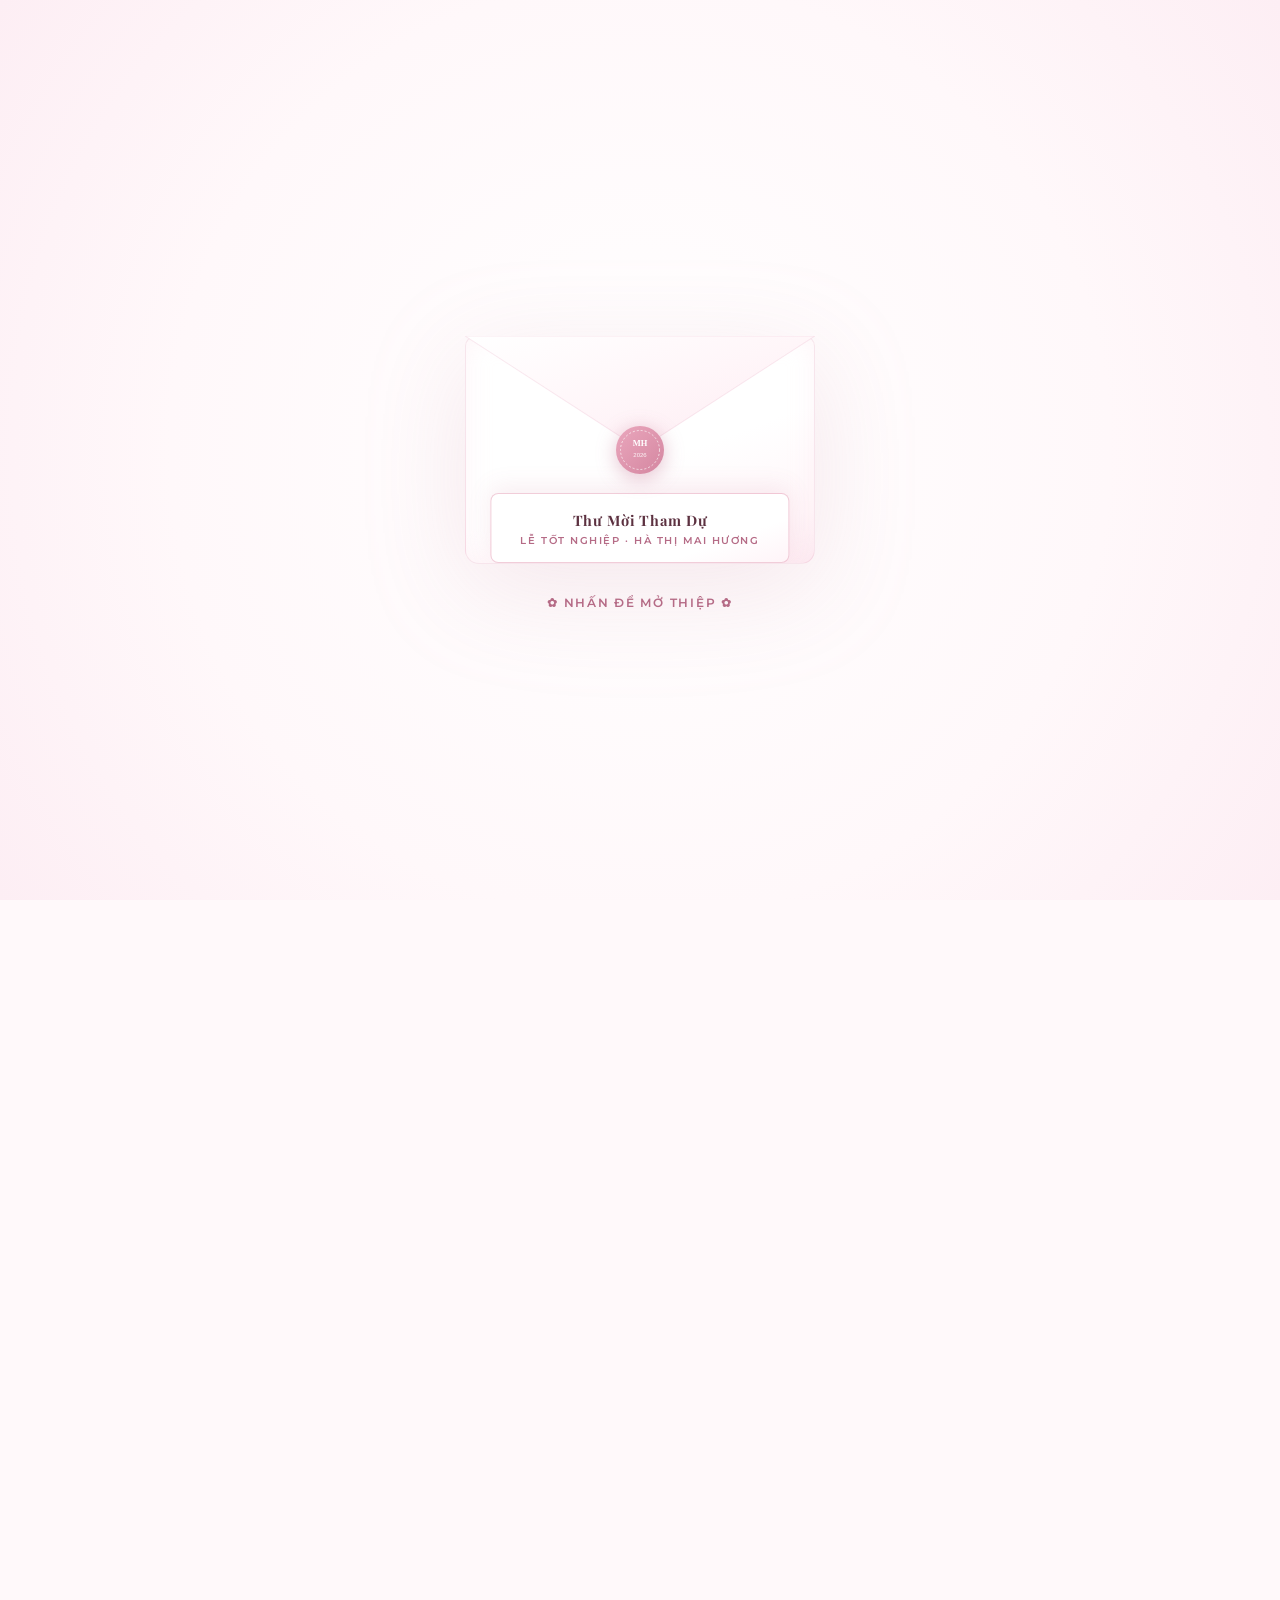
<file: index.html>
<!DOCTYPE html>
<html lang="vi">

<head>
  <meta charset="UTF-8">
  <meta name="viewport" content="width=device-width, initial-scale=1.0">
  <title>Thư Mời Tham Dự Lễ Tốt Nghiệp – Hà Thị Mai Hương</title>

  <!-- Google Fonts -->
  <link
    href="https://fonts.googleapis.com/css2?family=Playfair+Display:ital,wght@0,400;0,600;0,700;1,400;1,600&family=Cormorant+Garamond:ital,wght@0,500;0,600;0,700;1,500;1,600&family=Montserrat:wght@300;400;500;600;700&display=swap"
    rel="stylesheet">

  <meta http-equiv="Cache-Control" content="no-cache, no-store, must-revalidate">
  <meta http-equiv="Pragma" content="no-cache">
  <meta http-equiv="Expires" content="0">

  <!-- Stylesheet -->
  <link rel="stylesheet" href="style.css?v=9">
</head>

<body>

  <!-- ══════════════════════════════════════
     ENVELOPE INTRO OVERLAY
══════════════════════════════════════ -->
  <div id="envelope-overlay">

    <!-- Falling petals (injected by JS) -->
    <div id="petals-container"></div>

    <div style="text-align:center; position:relative;">
      <div class="env-wrap" id="envWrap" onclick="openEnvelope()">

        <!-- Envelope body -->
        <div class="env-body">
          <div class="env-lines">
            <div class="env-line"></div>
            <div class="env-line"></div>
            <div class="env-line"></div>
          </div>

          <!-- Letter peeking out -->
          <div class="env-letter">
            <div class="env-letter-title">Thư Mời Tham Dự</div>
            <div class="env-letter-sub">Lễ Tốt Nghiệp · Hà Thị Mai Hương</div>
          </div>
        </div>

        <!-- Flap -->
        <div class="env-flap">
          <svg viewBox="0 0 340 110" xmlns="http://www.w3.org/2000/svg" style="display:block;">
            <polygon points="0,0 340,0 170,110" fill="url(#flapGrad)" stroke="rgba(225,160,185,0.22)"
              stroke-width="1" />
            <defs>
              <linearGradient id="flapGrad" x1="0%" y1="0%" x2="100%" y2="100%">
                <stop offset="0%" stop-color="#FFFFFF" />
                <stop offset="50%" stop-color="#FFF6F9" />
                <stop offset="100%" stop-color="#FDEBF2" />
              </linearGradient>
            </defs>
          </svg>
        </div>

        <!-- Wax seal -->
        <svg class="env-seal" viewBox="0 0 52 52" xmlns="http://www.w3.org/2000/svg">
          <defs>
            <linearGradient id="sealGrad" x1="0%" y1="0%" x2="100%" y2="100%">
              <stop offset="0%" stop-color="#EAA7BD" />
              <stop offset="100%" stop-color="#D486A0" />
            </linearGradient>
          </defs>
          <circle cx="26" cy="26" r="24" fill="url(#sealGrad)" />
          <circle cx="26" cy="26" r="19.5" fill="none" stroke="rgba(255,255,255,0.65)" stroke-width="1"
            stroke-dasharray="2,2" />
          <text x="26" y="22" text-anchor="middle" fill="white" font-size="8.5" font-family="serif"
            font-weight="700">MH</text>
          <text x="26" y="33" text-anchor="middle" fill="rgba(255,255,255,0.92)" font-size="6"
            font-family="sans-serif">2026</text>
        </svg>

        <div class="env-hint">✿ Nhấn để mở thiệp ✿</div>
      </div>
    </div>
  </div><!-- /#envelope-overlay -->


  <!-- ══════════════════════════════════════
     BACKGROUND DECORATIONS
══════════════════════════════════════ -->
  <div class="bg-layer"></div>
  <div class="bg-ornament"></div>
  <div id="particles"></div><!-- JS injects floating dots here -->


  <!-- ══════════════════════════════════════
     MAIN PAGE  (hidden until envelope opens)
══════════════════════════════════════ -->
  <div class="page" id="mainPage" style="opacity:0; transition:opacity 0.8s ease;">

    <!-- ── HEADER ── -->
    <div class="header-banner reveal">
      <div class="header-floral-bg"></div>
      <div class="logo-wrap">
        <img src="pictures/logo.png" alt="Logo Trường Đại học Y - Dược, Đại học Thái Nguyên">
      </div>
      <div class="header-text">
        <div class="university-name">Trường Đại học Y - Dược, Đại học Thái Nguyên</div>
        <div class="invitation-label">Thư Mời Tham Dự<br><span>Lễ Tốt Nghiệp Năm 2026</span></div>
      </div>
    </div>

    <!-- Shimmer divider -->
    <div class="divider-shimmer"></div>

    <!-- ── MAIN CARD ── -->
    <div class="main-card">

      <!-- HERO: photo + text -->
      <div class="hero">

        <!-- Photo column -->
        <div class="photo-col reveal">
          <div class="photo-outer">
            <div class="photo-frame-border"></div>
            <div class="photo-corner photo-corner-tl">✿</div>
            <div class="photo-corner photo-corner-br">✿</div>
            <div class="photo-frame">
              <img src="pictures/Dai dien.jpg" alt="Hà Thị Mai Hương" class="avatar-img">
            </div>
          </div>
          <div class="photo-badge">✿ Cử Nhân Điều Dưỡng · 2026 ✿</div>
        </div>

        <!-- Text column -->
        <div class="text-col reveal">

          <!-- Slogan -->
          <div class="slogan-block">
            <div class="slogan-label">✿ Thanh Xuân Rực Rỡ ✿</div>
            <div class="slogan-text">
              "Khép lại những năm tháng giảng đường đầy ắp kỷ niệm,<br>
              khoác lên mình tấm áo cử nhân cùng trái tim yêu thương —<br>
              khởi đầu hành trình mới dịu dàng và rạng rỡ."
            </div>
          </div>

          <!-- Name & details -->
          <div class="greeting-intro">✿ Trân trọng kính mời Mọi người đến dự Lễ Tốt nghiệp của:</div>
          <div class="honoree-name">
            Hà Thị Mai Hương
            <em>Cử nhân Điều dưỡng</em>
          </div>

          <div class="detail-pill-group">
            <div class="detail-line">
              <span class="detail-dot">❀</span>
              <strong>Trường:</strong> Trường Đại học Y - Dược, Đại học Thái Nguyên
            </div>
            <div class="detail-line">
              <span class="detail-dot">❀</span>
              <strong>Ngành học:</strong> Cử nhân Điều dưỡng
            </div>
          </div>

          <!-- Invitation text -->
          <div class="invite-text">
            Sự hiện diện và những lời chúc phúc của Quý vị, gia đình cùng bạn bè thân thương là niềm vinh hạnh và món
            quà ý nghĩa nhất dành cho <strong>Mai Hương</strong> trong ngày lễ trọng đại này.<br>
            <span class="invite-sign">Rất hân hạnh được đón tiếp! 🌸</span>
          </div>

        </div>
      </div><!-- /.hero -->

      <!-- ── COUNTDOWN STRIP ── -->
      <div class="countdown-wrap reveal">
        <div class="countdown-label">✿ Đếm ngược đến giờ nhận bằng tốt nghiệp (9h00 · 28/11/2026) ✿</div>
        <div class="countdown-grid" id="countdownGrid">
          <div class="cd-item">
            <span class="cd-num" id="cdDays">00</span>
            <span class="cd-unit">Ngày</span>
          </div>
          <div class="cd-sep">:</div>
          <div class="cd-item">
            <span class="cd-num" id="cdHours">00</span>
            <span class="cd-unit">Giờ</span>
          </div>
          <div class="cd-sep">:</div>
          <div class="cd-item">
            <span class="cd-num" id="cdMins">00</span>
            <span class="cd-unit">Phút</span>
          </div>
          <div class="cd-sep">:</div>
          <div class="cd-item">
            <span class="cd-num" id="cdSecs">00</span>
            <span class="cd-unit">Giây</span>
          </div>
        </div>
      </div>

      <!-- ── INFO BOXES ── -->
      <div class="info-grid reveal">

        <div class="info-box">
          <div class="info-icon">
            <svg viewBox="0 0 24 24">
              <circle cx="12" cy="12" r="9" />
              <polyline points="12 7 12 12 15 15" />
            </svg>
          </div>
          <div>
            <div class="info-label">Thời gian nhận tốt nghiệp</div>
            <div class="info-value">
              9h00 – 11h30<br>
              <span class="info-sub">Sáng Thứ Bảy · Ngày 28/11/2026</span>
            </div>
            <a href="https://calendar.google.com/calendar/render?action=TEMPLATE&text=L%E1%BB%85+T%E1%BB%91t+Nghi%E1%BB%87p+-+H%C3%A0+Th%E1%BB%8B+Mai+H%C6%B0%C6%A1ng&dates=20261128T020000Z/20261128T043000Z&details=Tr%C3%A2n+tr%E1%BB%8Dng+k%C3%ADnh+m%E1%BB%9Di+Qu%C3%BD+v%E1%BB%8B+%C4%91%E1%BA%BFn+d%E1%BB%B1+L%E1%BB%85+T%E1%BB%91t+nghi%E1%BB%87p+C%E1%BB%AD+nh%C3%A2n+%C4%90i%E1%BB%81u+d%C6%B0%E1%BB%A1ng+c%E1%BB%A7a+H%C3%A0+Th%E1%BB%8B+Mai+H%C6%B0%C6%A1ng+%289h00+-+11h30%29.&location=Nh%C3%A0+h%C3%A1t+Ca%2C+M%C3%BAa%2C+Nh%E1%BA%A1c+Qu%E1%BB%91c+gia+Vi%E1%BB%87t+Nam+%28Trung+t%C3%A2m+Ngh%E1%BB%87+thu%E1%BA%ADt+Vi%E1%BB%87t+B%E1%BA%AFc%29+-+S%E1%BB%91+118+%C4%90%C6%B0%E1%BB%9Dng+Ho%C3%A0ng+V%C4%83n+Th%E1%BB%A5%2C+P.+Phan+%C4%90%C3%ACnh+Ph%C3%B9ng%2C+Th%C3%A1i+Nguy%C3%AAn"
              target="_blank" rel="noopener noreferrer" class="calendar-btn">
              + Thêm vào lịch Google
            </a>
          </div>
        </div>

        <a href="https://www.google.com/maps/place/Trung+t%C3%A2m+Ngh%E1%BB%87+thu%E1%BA%ADt+Vi%E1%BB%87t+B%E1%BA%AFc/@21.5914607,105.8290994,701m/data=!3m2!1e3!4b1!4m6!3m5!1s0x3135271e39aec063:0x9cef621b5b7bca66!8m2!3d21.5914607!4d105.8316743!16s%2Fg%2F1hc329y4b?entry=ttu&g_ep=EgoyMDI2MTExMC4wIKXMDSoASAFQAw%3D%3D"
          target="_blank" rel="noopener noreferrer" class="info-box map-card-link">
          <div class="info-icon">
            <svg viewBox="0 0 24 24">
              <path d="M12 2C8.13 2 5 5.13 5 9c0 5.25 7 13 7 13s7-7.75 7-13c0-3.87-3.13-7-7-7z" />
              <circle cx="12" cy="9" r="2.5" />
            </svg>
          </div>
          <div>
            <div class="info-label">Địa điểm tổ chức</div>
            <div class="info-value">
              Nhà hát Ca, Múa, Nhạc Quốc gia Việt Nam<br>
              <span class="info-sub">
                (Trung tâm Nghệ thuật Việt Bắc)<br>
                Số 118, Đường Hoàng Văn Thụ, P. Phan Đình Phùng, Thái Nguyên
              </span>
              <span class="map-hint">
                📍 Xem chỉ đường trên Google Maps ↗
              </span>
            </div>
          </div>
        </a>

        <div class="info-box">
          <div class="info-icon">
            <svg viewBox="0 0 24 24">
              <path
                d="M20.38 3.46L16 2a8.5 8.5 0 0 1-8 0L3.62 3.46a2 2 0 0 0-1.34 2.23l.58 3.47a1 1 0 0 0 .99.84H6v10c0 1.1.9 2 2 2h8a2 2 0 0 0 2-2V10h2.15a1 1 0 0 0 .99-.84l.58-3.47a2 2 0 0 0-1.34-2.23z" />
            </svg>
          </div>
          <div>
            <div class="info-label">Trang phục (Dress Code)</div>
            <div class="info-value">
              Trang phục lịch sự, thanh lịch<br>
              <span class="info-sub">
                Khuyến khích tone màu: <strong style="color:var(--rose-deep);">Trắng · Hồng nhạt · Kem</strong>
              </span>
              <div class="dress-swatches">
                <span class="swatch" style="background:#FFFFFF;" title="Trắng"></span>
                <span class="swatch" style="background:#F8C8D8;" title="Hồng phấn"></span>
                <span class="swatch" style="background:#FDF3EB;" title="Kem / Beige"></span>
              </div>
            </div>
          </div>
        </div>

        <div class="info-box">
          <div class="info-icon">
            <svg viewBox="0 0 24 24">
              <path
                d="M22 16.92v3a2 2 0 0 1-2.18 2 19.79 19.79 0 0 1-8.63-3.07 19.5 19.5 0 0 1-6-6 19.79 19.79 0 0 1-3.07-8.67A2 2 0 0 1 4.11 2h3a2 2 0 0 1 2 1.72 12.84 12.84 0 0 0 .7 2.81 2 2 0 0 1-.45 2.11L8.09 9.91a16 16 0 0 0 6 6l1.27-1.27a2 2 0 0 1 2.11-.45 12.84 12.84 0 0 0 2.81.7A2 2 0 0 1 22 16.92z" />
            </svg>
          </div>
          <div>
            <div class="info-label">Liên hệ đón tiếp</div>
            <div class="info-value">
              Hà Thị Mai Hương<br>
              <span class="info-sub">Tân Cử nhân Điều dưỡng · TUMP</span>
              <a href="tel:0355359570" class="map-hint" style="text-decoration:none;">
                📞 Liên hệ trực tiếp: 0355 359 570 ↗
              </a>
            </div>
          </div>
        </div>

      </div><!-- /.info-grid -->

      <!-- ── MAP ── -->
      <div class="map-section reveal">
        <div class="section-heading">✿ Bản đồ chỉ đường</div>
        <div class="map-container">
          <iframe
            src="https://www.google.com/maps/embed?pb=!1m18!1m12!1m3!1d1855.17!2d105.8290994!3d21.5914607!2m3!1f0!2f0!3f0!3m2!1i1024!2i768!4f13.1!3m3!1m2!1s0x3135271e39aec063%3A0x9cef621b5b7bca66!2zVHJ1bmcgdMOibSBOZ2jhu4cgdGh14bqtdCBWaeG7h3QgQuG6r2M!5e0!3m2!1svi!2s!4v1731680000000!5m2!1svi!2s"
            loading="lazy" referrerpolicy="no-referrer-when-downgrade"
            title="Bản đồ Trung tâm Nghệ thuật Việt Bắc - Nhà hát Ca, Múa, Nhạc Quốc gia Việt Nam">
          </iframe>
          <a href="https://www.google.com/maps/place/Trung+t%C3%A2m+Ngh%E1%BB%87+thu%E1%BA%ADt+Vi%E1%BB%87t+B%E1%BA%AFc/@21.5914607,105.8290994,701m/data=!3m2!1e3!4b1!4m6!3m5!1s0x3135271e39aec063:0x9cef621b5b7bca66!8m2!3d21.5914607!4d105.8316743!16s%2Fg%2F1hc329y4b?entry=ttu&g_ep=EgoyMDI2MTExMC4wIKXMDSoASAFQAw%3D%3D"
            target="_blank" rel="noopener noreferrer" class="map-overlay-label">
            <strong>📍 Trung tâm Nghệ thuật Việt Bắc</strong>
            Số 118 Hoàng Văn Thụ, P. Phan Đình Phùng, Thái Nguyên ↗
          </a>
        </div>
      </div><!-- /.map-section -->

      <!-- ── HONOUR NOTE ── -->
      <div class="honour-note reveal">
        <p>
          <strong>Mai Hương</strong> cùng gia đình <span class="honour-accent">rất hân hạnh được đón tiếp</span> Quý
          vị<br>
          và xin gửi tới Quý vị lời chúc
          <span class="honour-accent">sức khoẻ, hạnh phúc &amp; bình an</span>.<br>
          Sự hiện diện của Quý vị sẽ làm cho ngày vui thêm phần trọn vẹn và đáng nhớ! 🌸
        </p>
      </div>

      <!-- ── WISH FORM ── -->
      <div class="wish-section reveal">
        <div class="section-heading">✿ Gửi lời chúc mừng &amp; Xác nhận tham dự</div>
        <div class="wish-form-wrap">

          <p class="wish-intro">
            Hãy để lại những lời chúc yêu thương nhất dành cho tân Cử nhân Điều dưỡng<br>
            <strong style="font-style:normal;color:var(--rose-deep);">Mai Hương</strong>
            nhân ngày tốt nghiệp trọng đại này nhé 🌸🎓
          </p>

          <!-- Form fields -->
          <div id="wishFormInner">
            <div class="wish-fields">
              <div class="field-wrap">
                <label for="wishName">Họ và tên của bạn</label>
                <input type="text" id="wishName" placeholder="Nguyễn Thu Trang…" autocomplete="off">
              </div>
              <div class="field-wrap">
                <label for="wishRelation">Mối quan hệ</label>
                <input type="text" id="wishRelation" placeholder="Gia đình, Bạn thân, Đồng nghiệp…" autocomplete="off">
              </div>
              <div class="field-wrap field-full">
                <label>Xác nhận tham dự (9h00 – 11h30, 28/11/2026)</label>
                <div class="rsvp-options">
                  <label class="rsvp-radio">
                    <input type="radio" name="rsvp" value="Có" checked>
                    <span>🌸 Chắc chắn tham dự</span>
                  </label>
                  <label class="rsvp-radio">
                    <input type="radio" name="rsvp" value="Sẽ cố gắng">
                    <span>✨ Sẽ cố gắng sắp xếp</span>
                  </label>
                  <label class="rsvp-radio">
                    <input type="radio" name="rsvp" value="Không">
                    <span>💌 Gửi lời chúc từ xa</span>
                  </label>
                </div>
              </div>
              <div class="field-wrap field-full">
                <label for="wishMsg">Lời chúc gửi tới Mai Hương</label>
                <textarea id="wishMsg" rows="4"
                  placeholder="Chúc mừng Mai Hương đã tốt nghiệp Cử nhân Điều dưỡng! Chúc cô gái luôn xinh đẹp, rạng rỡ và…"></textarea>
              </div>
            </div>
            <button class="wish-submit" onclick="submitWish()">✿ Gửi lời chúc yêu thương ✿</button>
          </div>

          <!-- Success message (shown after submit) -->
          <div class="wish-success" id="wishSuccess">
            <div class="success-icon">🌸</div>
            <p>Xin trân trọng cảm ơn lời chúc của Quý vị!
              <small>Lời chúc đã được gửi tới Mai Hương thành công.</small>
            </p>
          </div>

        </div>
      </div><!-- /.wish-section -->

    </div><!-- /.main-card -->

    <!-- ── FOOTER ── -->
    <div class="footer-strip reveal">
      <div class="left">© 2026 · Lễ Tốt Nghiệp Hà Thị Mai Hương</div>
      <div class="center">
        <div class="dot"></div>
        <div class="dot"></div>
        <div class="dot"></div>
      </div>
      <div class="right">Cử Nhân Điều Dưỡng · ĐH Y - Dược Thái Nguyên</div>
    </div>

  </div><!-- /#mainPage -->


  <!-- ── THANK YOU POPUP MODAL ── -->
  <div id="thankYouModal" class="ty-modal-overlay" onclick="closeThankYouModal(event)">
    <div class="ty-modal-card">
      <div class="ty-confetti-area" id="tyConfetti"></div>
      <div class="ty-icon">🌸</div>
      <h2 class="ty-title">Cảm ơn tình cảm của bạn!</h2>
      <p class="ty-sub">Lời chúc tốt đẹp của Quý vị đã được ghi nhận.<br>
        <strong>Hà Thị Mai Hương</strong> cùng gia đình xin trân trọng cảm ơn và hẹn gặp Quý vị vào <strong>9h00 –
          11h30
          ngày 28/11/2026</strong>! 💖
      </p>
      <button class="ty-close-btn" onclick="closeThankYouModal()">✿ Đóng ✿</button>
    </div>
  </div>

  <!-- JavaScript (loaded last so DOM is ready) -->
  <script src="main.js?v=10"></script>

</body>

</html>
</file>
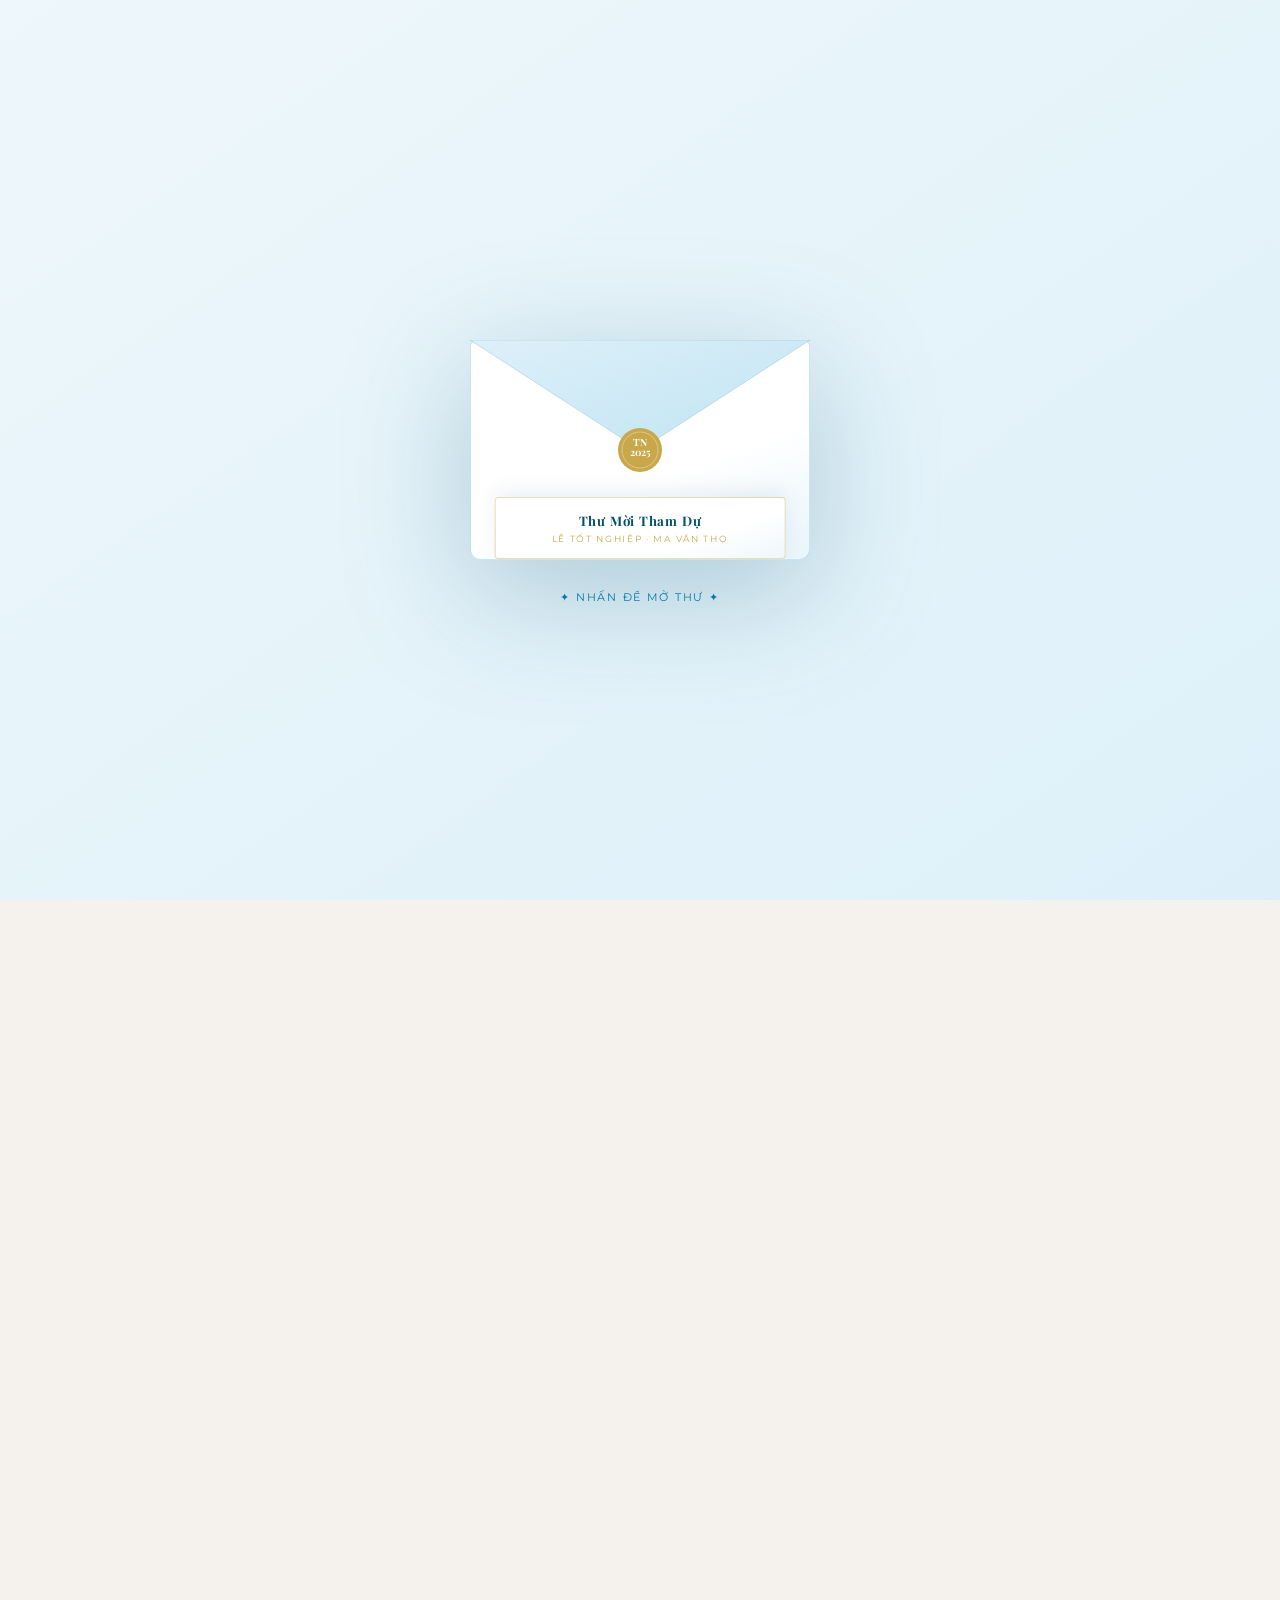
<file: src/index.html>
<!DOCTYPE html>
<html lang="vi">

<head>
  <meta charset="UTF-8">
  <meta name="viewport" content="width=device-width, initial-scale=1.0">
  <title>Thư Mời Tham Dự Lễ Tốt Nghiệp – Ma Văn Thọ</title>

  <!-- Google Fonts -->
  <link
    href="https://fonts.googleapis.com/css2?family=Playfair+Display:ital,wght@0,400;0,600;0,700;1,400;1,600&family=Montserrat:wght@300;400;500;600;700&display=swap"
    rel="stylesheet">

  <!-- Stylesheet -->
  <link rel="stylesheet" href="style.css">
</head>

<body>

  <!-- ══════════════════════════════════════
     ENVELOPE INTRO OVERLAY
══════════════════════════════════════ -->
  <div id="envelope-overlay">

    <!-- Falling petals (injected by JS) -->
    <div id="petals-container"></div>

    <div style="text-align:center; position:relative;">
      <div class="env-wrap" id="envWrap" onclick="openEnvelope()">

        <!-- Envelope body -->
        <div class="env-body">
          <div class="env-lines">
            <div class="env-line"></div>
            <div class="env-line"></div>
            <div class="env-line"></div>
          </div>

          <!-- Letter peeking out -->
          <div class="env-letter">
            <div class="env-letter-title">Thư Mời Tham Dự</div>
            <div class="env-letter-sub">Lễ Tốt Nghiệp · Ma Văn Thọ</div>
          </div>
        </div>

        <!-- Flap -->
        <div class="env-flap">
          <svg viewBox="0 0 340 110" xmlns="http://www.w3.org/2000/svg" style="display:block;">
            <polygon points="0,0 340,0 170,110" fill="url(#flapGrad)" stroke="rgba(0,123,168,0.18)" stroke-width="1" />
            <defs>
              <linearGradient id="flapGrad" x1="0%" y1="0%" x2="100%" y2="100%">
                <stop offset="0%" stop-color="#ddf0f9" />
                <stop offset="100%" stop-color="#c0e4f2" />
              </linearGradient>
            </defs>
          </svg>
        </div>

        <!-- Wax seal -->
        <svg class="env-seal" viewBox="0 0 48 48" xmlns="http://www.w3.org/2000/svg">
          <circle cx="24" cy="24" r="22" fill="#C9A84C" />
          <circle cx="24" cy="24" r="18" fill="none" stroke="rgba(255,255,255,0.35)" stroke-width="1" />
          <text x="24" y="20" text-anchor="middle" fill="white" font-size="7" font-family="serif"
            font-weight="700">TN</text>
          <text x="24" y="30" text-anchor="middle" fill="rgba(255,255,255,0.8)" font-size="5.5"
            font-family="sans-serif">2025</text>
        </svg>

        <div class="env-hint">✦ Nhấn để mở thư ✦</div>
      </div>
    </div>
  </div><!-- /#envelope-overlay -->


  <!-- ══════════════════════════════════════
     BACKGROUND DECORATIONS
══════════════════════════════════════ -->
  <div class="bg-layer"></div>
  <div class="bg-ornament"></div>
  <div id="particles"></div><!-- JS injects floating dots here -->


  <!-- ══════════════════════════════════════
     MAIN PAGE  (hidden until envelope opens)
══════════════════════════════════════ -->
  <div class="page" id="mainPage" style="opacity:0; transition:opacity 0.8s ease;">

    <!-- ── HEADER ── -->
    <div class="header-banner reveal">
      <div class="logo-wrap">
        <img src="../pictures/logo.png" alt="Logo HUNRE" style="width:100%;height:100%;object-fit:cover;">
      </div>
      <div class="header-text">
        <div class="university-name">Đại học Tài nguyên và Môi trường Hà Nội</div>
        <div class="invitation-label">Thư Mời Tham Dự<br><span>Lễ Tốt Nghiệp</span></div>
      </div>
    </div>

    <!-- Shimmer divider -->
    <div class="divider-shimmer"></div>

    <!-- ── MAIN CARD ── -->
    <div class="main-card">

      <!-- HERO: photo + text -->
      <div class="hero">

        <!-- Photo column -->
        <div class="photo-col reveal">
          <div style="position:relative;">
            <div class="photo-frame-border"></div>
            <div class="photo-frame">
              <img src="../pictures/Dai dien.jpg" alt="Ma Văn Thọ" style="width:100%;height:100%;object-fit:cover;">
            </div>
          </div>
          <div class="photo-badge">Khóa DH12 · 2025</div>
        </div>

        <!-- Text column -->
        <div class="text-col reveal">

          <!-- Slogan -->
          <div class="slogan-block">
            <div class="slogan-label">✦</div>
            <div class="slogan-text">
              "Tri thức là hành trang,<br>
              tốt nghiệp là khởi đầu<br>
              của những chân trời mới."
            </div>
          </div>

          <!-- Name & details -->
          <div class="greeting-intro">✦ Trân trọng kính mời tham dự lễ tốt nghiệp của:</div>
          <div class="honoree-name">
            Ma Văn Thọ<em><br>Tốt nghiệp Đại học</em>
          </div>
          <div class="detail-line" style="margin-top:10px;">
            <strong>Tại:</strong>Trường đại học Tài nguyên và Môi trường Hà Nội
          </div>
          <div class="detail-line"><strong>Khóa:</strong> DH12</div>

          <!-- Invitation text -->
          <div class="invite-text">
            Xin <strong>trân trọng kính mời</strong> Gia đình, bạn bè, người thân
            tới tham dự buổi lễ.
            Sự hiện diện của Quý vị sẽ là niềm vinh dự và nguồn động viên lớn lao.
          </div>

        </div>
      </div><!-- /.hero -->

      <!-- ── INFO BOXES ── -->
      <div class="info-grid reveal">

        <div class="info-box">
          <div class="info-icon">
            <svg viewBox="0 0 24 24">
              <circle cx="12" cy="12" r="9" />
              <polyline points="12 7 12 12 15 15" />
            </svg>
          </div>
          <div>
            <div class="info-label">Thời gian</div>
            <div class="info-value">10h30 – 11h00<br>Thứ Sáu, 30/05/2025</div>
          </div>
        </div>

        <a href="https://www.google.com/maps/place/Tr%C6%B0%E1%BB%9Dng+%C4%90%E1%BA%A1i+h%E1%BB%8Dc+T%C3%A0i+nguy%C3%AAn+v%C3%A0+M%C3%B4i+tr%C6%B0%E1%BB%9Dng+H%C3%A0+N%E1%BB%99i/@21.0467103,105.7604163,815m/data=!3m1!1e3!4m6!3m5!1s0x313454c3ce577141:0xb1a1ac92701777bc!8m2!3d21.0470486!4d105.7624371!16s%2Fg%2F11b6dylw9c?entry=ttu&g_ep=EgoyMDI2MDUxMy4wIKXMDSoASAFQAw%3D%3D"
          target="_blank" rel="noopener noreferrer" class="info-box map-card-link">
          <div class="info-icon">
            <svg viewBox="0 0 24 24">
              <path d="M12 2C8.13 2 5 5.13 5 9c0 5.25 7 13 7 13s7-7.75 7-13c0-3.87-3.13-7-7-7z" />
              <circle cx="12" cy="9" r="2.5" />
            </svg>
          </div>
          <div>
            <div class="info-label">Địa điểm</div>
            <div class="info-value">
              Sân trường ĐH Tài nguyên &amp; Môi trường HN<br>
              <span style="font-size:0.87rem;font-weight:400;color:#2C4E60;display:inline-block;margin-top:2px;">
                41A Phú Diễn, P. Phú Diễn, TP. Hà Nội
              </span>
              <span class="map-hint"
                style="display:block;font-size:0.72rem;color:var(--mid-teal);font-weight:600;margin-top:5px;text-transform:uppercase;letter-spacing:0.04em;">
                📍 Chỉ đường Google Maps ↗
              </span>
            </div>
          </div>
        </a>

      </div><!-- /.info-grid -->

      <!-- ── MAP ── -->
      <div class="map-section reveal">
        <div class="section-heading">✦ Bản đồ địa điểm</div>
        <div class="map-container">
          <iframe
            src="https://www.google.com/maps/embed?pb=!1m18!1m12!1m3!1d815.0!2d105.7613267!3d21.0470486!2m3!1f0!2f0!3f0!3m2!1i1024!2i768!4f13.1!3m3!1m2!1s0x313454c3ce577141%3A0xb1a1ac92701777bc!2zVHLGsOG7nW5nIMSQ4bqhaSBo4buNYyBUw6BpIG5ndXnDqm4gdMOgaSBNw7RpIHRyxrDhu51uZyBIw6AgTuG7mWk!5e0!3m2!1svi!2s!4v1716000000000!5m2!1svi!2s"
            loading="lazy" referrerpolicy="no-referrer-when-downgrade"
            title="Bản đồ Đại học Tài nguyên và Môi trường Hà Nội">
          </iframe>
          <a href="https://www.google.com/maps/place/Tr%C6%B0%E1%BB%9Dng+%C4%90%E1%BA%A1i+h%E1%BB%8Dc+T%C3%A0i+nguy%C3%AAn+v%C3%A0+M%C3%B4i+tr%C6%B0%E1%BB%9Dng+H%C3%A0+N%E1%BB%99i/@21.0467103,105.7604163,815m/data=!3m1!1e3!4m6!3m5!1s0x313454c3ce577141:0xb1a1ac92701777bc!8m2!3d21.0470486!4d105.7624371!16s%2Fg%2F11b6dylw9c?entry=ttu&g_ep=EgoyMDI2MDUxMy4wIKXMDSoASAFQAw%3D%3D"
            target="_blank" rel="noopener noreferrer" class="map-overlay-label" style="text-decoration:none;">
            <strong>📍 Chỉ đường Google Maps ↗</strong>
            41A Phú Diễn, Hà Nội
          </a>
        </div>
      </div><!-- /.map-section -->

      <!-- ── HONOUR NOTE ── -->
      <div class="honour-note reveal">
        <p>
          Chúng tôi <span class="honour-accent">rất hân hạnh được đón tiếp</span> Quý vị<br>
          và xin gửi tới Quý vị những lời chúc
          <span class="honour-accent">sức khoẻ, hạnh phúc &amp; thịnh vượng</span>.<br>
          Sự có mặt của Quý vị sẽ làm cho ngày trọng đại này thêm phần ý nghĩa và trọn vẹn.
        </p>
      </div>

      <!-- ── WISH FORM ── -->
      <div class="wish-section reveal">
        <div class="section-heading">✦ Gửi lời chúc mừng</div>
        <div class="wish-form-wrap">

          <p class="wish-intro">
            Hãy để lại lời chúc tốt đẹp nhất của bạn<br>
            đến <strong style="font-style:normal;color:var(--deep-teal);">Ma Văn Thọ</strong>
            nhân ngày trọng đại này 🎓
          </p>

          <!-- Form fields -->
          <div id="wishFormInner">
            <div class="wish-fields">
              <div class="field-wrap">
                <label for="wishName">Họ và tên</label>
                <input type="text" id="wishName" placeholder="Nguyễn Văn A…" autocomplete="off">
              </div>
              <div class="field-wrap">
                <label for="wishRelation">Mối quan hệ</label>
                <input type="text" id="wishRelation" placeholder="Bạn bè, Gia đình…" autocomplete="off">
              </div>
              <div class="field-wrap field-full">
                <label for="wishMsg">Lời chúc</label>
                <textarea id="wishMsg" rows="4" placeholder="Chúc mừng Thọ đã tốt nghiệp! Chúc bạn…"></textarea>
              </div>
            </div>
            <button class="wish-submit" onclick="submitWish()">✦ Gửi lời chúc ✦</button>
          </div>

          <!-- Success message (shown after submit) -->
          <div class="wish-success" id="wishSuccess">
            <div class="success-icon">🎉</div>
            <p>Cảm ơn lời chúc của bạn!
              <small>Lời chúc đã được gửi thành công.</small>
            </p>
          </div>

          <!-- Rendered wish cards -->
          <div class="wishes-list" id="wishesList"></div>

        </div>
      </div><!-- /.wish-section -->

    </div><!-- /.main-card -->

    <!-- ── FOOTER ── -->
    <div class="footer-strip reveal">
      <div class="left">© 2025 · Lễ Tốt Nghiệp Ma Văn Thọ</div>
      <div class="center">
        <div class="dot"></div>
        <div class="dot"></div>
        <div class="dot"></div>
      </div>
      <div class="right">HUNRE · Khóa DH12</div>
    </div>

  </div><!-- /#mainPage -->


  <!-- ── THANK YOU POPUP MODAL ── -->
  <div id="thankYouModal" class="ty-modal-overlay" onclick="closeThankYouModal(event)">
    <div class="ty-modal-card">
      <div class="ty-confetti-area" id="tyConfetti"></div>
      <div class="ty-icon">🎓</div>
      <h2 class="ty-title">Cảm ơn bạn đã hồi đáp!</h2>
      <p class="ty-sub">Lời chúc của bạn đã được ghi nhận thành công.<br>
        <strong>Ma Văn Thọ</strong> trân trọng cảm ơn sự hiện diện của bạn! 🎉</p>
      <button class="ty-close-btn" onclick="closeThankYouModal()">✦ Đóng ✦</button>
    </div>
  </div>

  <!-- JavaScript (loaded last so DOM is ready) -->
  <script src="main.js"></script>

</body>

</html>
</file>
<file: style.css>
/* ════════════════════════════════════════
   RESET & CSS VARIABLES (WHITE & SOFT PINK THEME)
════════════════════════════════════════ */
:root {
  --rose-deep:    #5C3140;
  --rose-mid:     #B56B86;
  --rose-soft:    #E09AB1;
  --pink-pastel:  #FCE2EC;
  --pink-pale:    #FFF0F5;
  --pink-blush:   #FFF9FA;
  --white:        #FFFFFF;
  --pearl:        #FAF6F8;
  --rose-gold:    #D4A090;
  --gold-soft:    #E6BEB0;
  --text-dark:    #472C35;
  --text-mid:     #6B4D58;
  --text-muted:   #9A7A86;
  --border-pink:  rgba(225, 160, 185, 0.28);
  --shadow-pink:  rgba(200, 130, 155, 0.08);
}

* { margin: 0; padding: 0; box-sizing: border-box; }
html { scroll-behavior: smooth; }

body {
  background: var(--pink-blush);
  color: var(--text-dark);
  font-family: 'Montserrat', sans-serif;
  min-height: 100vh;
  overflow-x: hidden;
}

/* ════════════════════════════════════════
   ENVELOPE INTRO OVERLAY
════════════════════════════════════════ */
#envelope-overlay {
  position: fixed; inset: 0; z-index: 9999;
  display: flex; align-items: center; justify-content: center;
  background: radial-gradient(circle at center, #FFFFFF 0%, #FFF8FA 60%, #FDEEF4 100%);
  transition: opacity 0.7s ease, visibility 0.7s ease;
}
#envelope-overlay.hidden {
  opacity: 0; visibility: hidden; pointer-events: none;
}

.env-wrap {
  position: relative;
  width: 350px; height: 228px;
  cursor: pointer;
  filter: drop-shadow(0 24px 50px rgba(195, 120, 145, 0.16));
  transition: transform 0.35s ease;
}
.env-wrap:hover {
  transform: translateY(-4px);
}

/* Envelope body */
.env-body {
  position: absolute; inset: 0;
  background: linear-gradient(160deg, #FFFFFF 55%, #FFF6F9 85%, #FDEBF2 100%);
  border-radius: 10px 10px 14px 14px;
  border: 1.5px solid rgba(225, 160, 185, 0.28);
  overflow: hidden;
  box-shadow: inset 0 0 25px rgba(252, 226, 236, 0.35);
}

/* Flap (top triangle) */
.env-flap {
  position: absolute;
  top: 0; left: 0; right: 0;
  height: 50%;
  transform-origin: top center;
  transform: rotateX(0deg);
  transition: transform 0.7s cubic-bezier(0.4, 0, 0.2, 1);
  transform-style: preserve-3d;
  z-index: 3;
}
.env-flap svg { width: 100%; display: block; }

.env-wrap:hover .env-flap,
.env-wrap.open .env-flap {
  transform: rotateX(-170deg);
}

/* Lines on envelope body */
.env-lines {
  position: absolute;
  bottom: 28px; left: 50%;
  transform: translateX(-50%);
  display: flex; flex-direction: column; gap: 7px;
  align-items: center;
}
.env-line {
  width: 120px; height: 2px;
  background: linear-gradient(90deg, transparent, var(--pink-pastel), var(--rose-soft), var(--pink-pastel), transparent);
  border-radius: 2px;
}
.env-line:nth-child(2) { width: 80px; opacity: 0.65; }
.env-line:nth-child(3) { width: 50px; opacity: 0.4; }

/* Letter peeking out */
.env-letter {
  position: absolute;
  bottom: 0; left: 50%;
  transform: translateX(-50%) translateY(0px);
  width: 86%;
  background: linear-gradient(160deg, #FFFFFF 75%, #FFF4F8 100%);
  border-radius: 8px;
  border: 1.5px solid rgba(216, 112, 147, 0.35);
  padding: 16px 18px;
  text-align: center;
  transition: transform 0.9s 0.4s cubic-bezier(0.34, 1.4, 0.64, 1);
  z-index: 2;
  box-shadow: 0 -6px 24px rgba(190, 80, 120, 0.1);
}
.env-wrap.open .env-letter {
  transform: translateX(-50%) translateY(-130px);
}
.env-letter-title {
  font-family: 'Playfair Display', serif;
  font-size: 0.9rem; font-weight: 700;
  color: var(--rose-deep); letter-spacing: 0.06em;
  margin-bottom: 5px;
}
.env-letter-sub {
  font-family: 'Montserrat', sans-serif;
  font-size: 0.6rem; font-weight: 600;
  color: var(--rose-mid);
  letter-spacing: 0.16em; text-transform: uppercase;
}

/* Wax seal */
.env-seal {
  position: absolute;
  top: 50%; left: 50%;
  transform: translate(-50%, -50%);
  width: 52px; height: 52px;
  z-index: 4;
  filter: drop-shadow(0 4px 10px rgba(175, 65, 105, 0.32));
  transition: opacity 0.3s 0.2s, transform 0.3s;
}
.env-wrap:hover .env-seal {
  transform: translate(-50%, -50%) scale(1.06);
}
.env-wrap.open .env-seal { opacity: 0; }

/* Click hint */
.env-hint {
  position: absolute; bottom: -46px; left: 50%;
  transform: translateX(-50%);
  font-family: 'Montserrat', sans-serif;
  font-size: 0.72rem; font-weight: 600;
  letter-spacing: 0.15em;
  color: var(--rose-mid); text-transform: uppercase;
  white-space: nowrap;
  animation: blink 1.6s ease-in-out infinite;
}

/* Floating petals */
.petal {
  position: fixed; pointer-events: none; z-index: 9998;
  width: 12px; height: 12px;
  border-radius: 65% 0 65% 0;
  animation: fall linear infinite;
  opacity: 0;
}

/* ════════════════════════════════════════
   BACKGROUND LAYERS
════════════════════════════════════════ */
.bg-layer {
  position: fixed; inset: 0; z-index: 0;
  background:
    radial-gradient(ellipse 80% 60% at 15% 15%, rgba(254, 226, 236, 0.42) 0%, transparent 60%),
    radial-gradient(ellipse 65% 80% at 85% 80%, rgba(252, 218, 230, 0.32) 0%, transparent 60%),
    linear-gradient(160deg, #FFFFFF 0%, #FFF9FA 50%, #FDF2F6 100%);
}

.bg-ornament {
  position: fixed; inset: 0; z-index: 0;
  pointer-events: none; overflow: hidden;
}
.bg-ornament::before {
  content: ''; position: absolute;
  width: 720px; height: 720px;
  border: 1.5px solid rgba(225, 160, 185, 0.08); border-radius: 50%;
  top: -220px; right: -220px;
  animation: spin 55s linear infinite;
}
.bg-ornament::after {
  content: ''; position: absolute;
  width: 520px; height: 520px;
  border: 1.5px solid rgba(212, 160, 144, 0.09); border-radius: 50%;
  bottom: -160px; left: -160px;
  animation: spin 40s linear infinite reverse;
}

/* Floating particles */
.particle {
  position: fixed; z-index: 0;
  width: 5px; height: 5px; border-radius: 50%;
  background: var(--pink-pastel); opacity: 0.35;
  animation: float 8s ease-in-out infinite;
}

/* ════════════════════════════════════════
   SCROLL-REVEAL UTILITY
════════════════════════════════════════ */
.reveal {
  opacity: 0; transform: translateY(34px);
  transition: opacity 0.7s ease, transform 0.7s ease;
}
.reveal.visible { opacity: 1; transform: translateY(0); }

/* ════════════════════════════════════════
   PAGE WRAPPER
════════════════════════════════════════ */
.page {
  position: relative; z-index: 1;
  max-width: 940px; margin: 0 auto;
  padding: 40px 20px 70px;
}

/* ════════════════════════════════════════
   HEADER BANNER (WHITE & BLUSH PINK LUXURY)
════════════════════════════════════════ */
.header-banner {
  background: linear-gradient(135deg, #FFFFFF 0%, #FFF5F8 55%, #FDEBF2 100%);
  border-radius: 26px 26px 0 0;
  border: 1.5px solid rgba(225, 160, 185, 0.28);
  border-bottom: none;
  padding: 36px 46px 30px;
  display: flex; align-items: center; gap: 28px;
  position: relative; overflow: hidden;
  box-shadow: 0 -8px 40px rgba(200, 130, 155, 0.05);
}
.header-banner::before {
  content: ''; position: absolute; inset: 0;
  background:
    radial-gradient(circle at 85% 20%, rgba(255, 255, 255, 0.85) 0%, transparent 45%),
    repeating-linear-gradient(45deg, rgba(200, 130, 155, 0.018) 0px, rgba(200, 130, 155, 0.018) 1px, transparent 1px, transparent 22px);
}
.header-floral-bg {
  position: absolute;
  right: -35px; top: -45px;
  width: 240px; height: 240px;
  background: radial-gradient(circle, rgba(255, 255, 255, 0.8) 0%, rgba(252, 226, 236, 0.22) 55%, transparent 72%);
  border-radius: 50%;
  pointer-events: none;
}

.logo-wrap {
  flex-shrink: 0; width: 106px; height: 106px;
  background: var(--white); border-radius: 50%;
  display: flex; align-items: center; justify-content: center;
  padding: 6px;
  border: 2px solid rgba(225, 160, 185, 0.4);
  box-shadow: 0 6px 22px rgba(195, 120, 145, 0.12);
  position: relative; z-index: 1; overflow: hidden;
  animation: logoSpin 1s 1.2s ease both;
}
.logo-wrap img {
  width: 100%; height: 100%;
  object-fit: contain;
  border-radius: 50%;
}

.header-text { position: relative; z-index: 1; text-align: center; flex: 1; }
.header-text .university-name {
  font-family: 'Montserrat', sans-serif; font-weight: 700;
  font-size: clamp(0.68rem, 2.2vw, 1.15rem);
  letter-spacing: 0.08em; text-transform: uppercase;
  color: var(--rose-mid);
  margin-bottom: 8px;
}
.header-text .invitation-label {
  font-family: 'Playfair Display', serif;
  font-size: clamp(1.45rem, 3.5vw, 2.05rem); font-weight: 700;
  color: var(--rose-deep); line-height: 1.25;
}
.header-text .invitation-label span {
  color: var(--rose-mid);
  font-style: italic;
  display: inline-block;
  margin-top: 2px;
}

/* Shimmer divider strip */
.divider-shimmer {
  height: 3.5px;
  background: linear-gradient(90deg, #FDEBF2, var(--rose-soft), #FFFFFF, var(--rose-mid), #FDEBF2);
  background-size: 200% 100%;
  animation: shimmer 3.5s linear infinite;
}

/* ════════════════════════════════════════
   MAIN CARD
════════════════════════════════════════ */
.main-card {
  background: rgba(255, 255, 255, 0.98);
  backdrop-filter: blur(12px);
  border-left: 1.5px solid rgba(225, 160, 185, 0.2);
  border-right: 1.5px solid rgba(225, 160, 185, 0.2);
  box-shadow: 0 20px 70px rgba(195, 120, 145, 0.07);
  padding: 50px 48px 44px;
}

/* ── HERO ── */
.hero {
  display: grid; grid-template-columns: 280px 1fr;
  gap: 46px; align-items: center; margin-bottom: 42px;
}

.photo-col { position: relative; }

.photo-outer {
  position: relative;
  padding: 8px;
  background: linear-gradient(145deg, #FFFFFF, #FFF2F6);
  border-radius: 26px;
  box-shadow: 0 16px 45px rgba(200, 130, 155, 0.12);
}

.photo-frame {
  position: relative; width: 100%; aspect-ratio: 3/4;
  border-radius: 20px; overflow: hidden;
  background: var(--pink-pale);
}
.avatar-img {
  width: 100%; height: 100%;
  object-fit: cover;
  object-position: center 68%;
  transform: scale(1.06);
  transition: transform 0.6s ease;
}
.photo-outer:hover .avatar-img {
  transform: scale(1.1);
}

.photo-frame-border {
  position: absolute; inset: -2px;
  background: linear-gradient(135deg, #FDE6EE, #F0B8CB, #FFFFFF, #EAB0C4, #FCECF2);
  z-index: -1; border-radius: 28px;
  animation: rotateBorder 6s linear infinite;
  background-size: 300% 300%;
}

.photo-corner {
  position: absolute;
  z-index: 3;
  width: 28px; height: 28px;
  background: var(--white);
  color: var(--rose-mid);
  border: 1px solid var(--pink-pastel);
  border-radius: 50%;
  display: flex; align-items: center; justify-content: center;
  font-size: 0.85rem;
  box-shadow: 0 4px 12px rgba(200, 130, 155, 0.12);
}
.photo-corner-tl { top: -6px; left: -6px; }
.photo-corner-br { bottom: 12px; right: -6px; }

.photo-badge {
  position: absolute; bottom: -16px; left: 50%;
  transform: translateX(-50%);
  background: linear-gradient(90deg, #D486A0, #E49EB4);
  color: var(--white);
  font-family: 'Montserrat', sans-serif; font-size: 0.63rem;
  font-weight: 600; letter-spacing: 0.12em; text-transform: uppercase;
  padding: 8px 20px; border-radius: 24px; white-space: nowrap;
  border: 2px solid var(--white);
  box-shadow: 0 6px 18px rgba(212, 134, 160, 0.22);
  z-index: 4;
}

/* ── TEXT COLUMN ── */
.text-col { padding-top: 4px; }

.slogan-block {
  background: linear-gradient(135deg, #FFFFFF 0%, #FFF8FA 100%);
  border-left: 3.5px solid var(--rose-soft);
  border-radius: 0 16px 16px 0;
  padding: 16px 20px;
  margin-bottom: 24px;
  box-shadow: 0 4px 18px rgba(200, 130, 155, 0.04);
}
.slogan-label {
  font-family: 'Montserrat', sans-serif; font-size: 0.62rem;
  font-weight: 600;
  letter-spacing: 0.2em; text-transform: uppercase;
  color: var(--rose-mid); margin-bottom: 6px;
}
.slogan-text {
  font-family: 'Cormorant Garamond', 'Playfair Display', serif;
  font-size: 1.22rem; font-weight: 600;
  font-style: italic; color: var(--rose-deep); line-height: 1.55;
}

.greeting-intro {
  font-family: 'Montserrat', sans-serif; font-size: 0.68rem;
  font-weight: 600;
  letter-spacing: 0.14em; text-transform: uppercase;
  color: var(--rose-mid); margin-bottom: 10px;
}
.honoree-name {
  font-family: 'Playfair Display', serif; font-size: 2.65rem;
  font-weight: 700; color: var(--rose-deep); line-height: 1.15;
  margin-bottom: 14px;
}
.honoree-name em {
  display: block;
  margin-top: 6px;
  color: var(--rose-mid);
  font-style: italic; font-weight: 500; font-size: 1.2rem;
}

.detail-pill-group {
  display: flex;
  flex-direction: column;
  gap: 7px;
  background: #FFFBFD;
  border: 1px solid rgba(225, 160, 185, 0.22);
  border-radius: 14px;
  padding: 13px 16px;
}
.detail-line {
  font-size: 0.92rem; font-weight: 500;
  color: var(--text-mid);
  display: flex; align-items: baseline; gap: 8px;
}
.detail-dot { color: var(--rose-soft); font-size: 0.85rem; }
.detail-line strong { color: var(--rose-deep); font-weight: 600; }

.invite-text {
  font-size: 0.94rem; font-weight: 500;
  line-height: 1.68; color: var(--text-mid);
  margin-top: 18px;
  border-top: 1px dashed rgba(225, 160, 185, 0.28); padding-top: 16px;
}
.invite-text strong { color: var(--rose-deep); font-weight: 700; }
.invite-sign {
  display: inline-block;
  margin-top: 6px;
  font-weight: 600;
  color: var(--rose-mid);
}

/* ── COUNTDOWN STRIP ── */
.countdown-wrap {
  background: linear-gradient(135deg, #FFFFFF 0%, #FFF6F9 50%, #FFFFFF 100%);
  border: 1.5px solid rgba(225, 160, 185, 0.26);
  border-radius: 20px;
  padding: 20px 24px;
  margin-bottom: 32px;
  text-align: center;
  box-shadow: 0 8px 24px rgba(200, 130, 155, 0.05);
}
.countdown-label {
  font-size: 0.68rem;
  font-weight: 600;
  letter-spacing: 0.16em;
  text-transform: uppercase;
  color: var(--rose-mid);
  margin-bottom: 14px;
}
.countdown-grid {
  display: flex;
  align-items: center;
  justify-content: center;
  gap: 14px;
}
.cd-item {
  background: var(--white);
  border: 1px solid rgba(225, 160, 185, 0.25);
  border-radius: 14px;
  min-width: 78px;
  padding: 10px 14px;
  box-shadow: 0 4px 14px rgba(200, 130, 155, 0.05);
}
.cd-num {
  display: block;
  font-family: 'Playfair Display', serif;
  font-size: 1.65rem;
  font-weight: 700;
  color: var(--rose-deep);
  line-height: 1.1;
}
.cd-unit {
  display: block;
  font-size: 0.62rem;
  font-weight: 600;
  text-transform: uppercase;
  letter-spacing: 0.12em;
  color: var(--text-muted);
  margin-top: 4px;
}
.cd-sep {
  font-family: 'Playfair Display', serif;
  font-size: 1.5rem;
  font-weight: 700;
  color: var(--rose-soft);
}

/* ── INFO GRID ── */
.info-grid {
  display: grid; grid-template-columns: 1fr 1fr;
  gap: 18px; margin-bottom: 34px;
}
.info-box {
  background: linear-gradient(145deg, #FFFFFF 0%, #FFF9FA 100%);
  border: 1.5px solid rgba(225, 160, 185, 0.22);
  border-radius: 18px;
  padding: 22px 22px; display: flex; gap: 15px; align-items: flex-start;
  box-shadow: 0 6px 22px rgba(200, 130, 155, 0.05);
  transition: box-shadow 0.35s, transform 0.35s, border-color 0.35s;
}
.info-box:hover {
  box-shadow: 0 12px 32px rgba(200, 130, 155, 0.12);
  border-color: rgba(225, 160, 185, 0.4);
  transform: translateY(-3px);
}
.map-card-link {
  text-decoration: none;
  color: inherit;
}
.map-card-link:hover .info-value {
  color: var(--rose-mid);
}
.map-hint {
  display: block;
  font-size: 0.72rem;
  color: var(--rose-mid);
  font-weight: 600;
  margin-top: 7px;
  text-transform: uppercase;
  letter-spacing: 0.04em;
  transition: color 0.3s, transform 0.3s;
}
.map-card-link:hover .map-hint {
  color: var(--rose-deep);
  transform: translateX(3px);
}

.info-icon {
  width: 46px; height: 46px; flex-shrink: 0;
  background: linear-gradient(135deg, #EAA7BD, #D486A0);
  border-radius: 14px; display: flex; align-items: center; justify-content: center;
  box-shadow: 0 6px 16px rgba(212, 134, 160, 0.2);
}
.info-icon svg {
  width: 21px; height: 21px; fill: none;
  stroke: white; stroke-width: 2; stroke-linecap: round; stroke-linejoin: round;
}
.info-label {
  font-family: 'Montserrat', sans-serif; font-size: 0.62rem;
  font-weight: 700;
  letter-spacing: 0.16em; text-transform: uppercase;
  color: var(--rose-mid); margin-bottom: 5px;
}
.info-value {
  font-size: 0.96rem;
  font-weight: 600; color: var(--rose-deep); line-height: 1.45;
}
.info-sub {
  font-size: 0.85rem;
  font-weight: 500;
  color: var(--text-mid);
  display: inline-block;
  margin-top: 3px;
  line-height: 1.45;
}

.dress-swatches {
  display: flex;
  gap: 8px;
  margin-top: 8px;
}
.swatch {
  width: 20px; height: 20px;
  border-radius: 50%;
  border: 1.5px solid rgba(200, 90, 130, 0.35);
  box-shadow: 0 2px 6px rgba(0, 0, 0, 0.08);
}

/* ── MAP SECTION ── */
.map-section { margin-bottom: 34px; }

.section-heading {
  font-family: 'Montserrat', sans-serif; font-size: 0.66rem;
  font-weight: 700;
  letter-spacing: 0.2em; text-transform: uppercase;
  color: var(--rose-mid); margin-bottom: 14px;
  display: flex; align-items: center; gap: 10px;
}
.section-heading::after {
  content: ''; flex: 1; height: 1px;
  background: linear-gradient(90deg, rgba(216, 112, 147, 0.38), transparent);
}

.map-container {
  border-radius: 18px; overflow: hidden;
  border: 2px solid rgba(226, 140, 170, 0.32);
  box-shadow: 0 10px 36px rgba(185, 75, 115, 0.11);
  height: 300px; position: relative;
}
.map-container iframe { width: 100%; height: 100%; border: none; display: block; }

.map-overlay-label {
  position: absolute; bottom: 14px; left: 14px;
  background: rgba(255, 255, 255, 0.94);
  backdrop-filter: blur(8px);
  color: var(--rose-deep); border-radius: 12px;
  padding: 10px 15px;
  font-family: 'Montserrat', sans-serif; font-size: 0.68rem;
  font-weight: 500;
  letter-spacing: 0.03em;
  text-decoration: none;
  box-shadow: 0 6px 20px rgba(185, 75, 115, 0.22);
  transition: background 0.3s, transform 0.3s, box-shadow 0.3s;
  border: 1.5px solid rgba(216, 112, 147, 0.35);
}
.map-overlay-label:hover {
  background: #FFFFFF;
  transform: translateY(-2px);
  box-shadow: 0 8px 24px rgba(185, 75, 115, 0.32);
}
.map-overlay-label strong {
  display: block;
  color: var(--rose-mid);
  font-size: 0.74rem;
  margin-bottom: 2px;
}

/* ── HONOUR NOTE ── */
.honour-note {
  background: linear-gradient(135deg, #FFFFFF 0%, #FFF5F8 50%, #FDF0F5 100%);
  border: 1.5px solid rgba(225, 160, 185, 0.28);
  border-radius: 20px; padding: 30px 38px; text-align: center;
  position: relative; overflow: hidden; margin-bottom: 34px;
  box-shadow: 0 8px 26px rgba(200, 130, 155, 0.05);
}
.honour-note::before {
  content: '❝'; position: absolute;
  font-size: 8.5rem; color: rgba(200, 130, 155, 0.06);
  top: -22px; left: 14px; font-family: serif; line-height: 1;
}
.honour-note::after {
  content: ''; position: absolute;
  width: 200px; height: 200px;
  background: radial-gradient(circle, rgba(255,255,255,0.8), transparent 70%);
  right: -40px; bottom: -40px; border-radius: 50%;
}
.honour-note p {
  font-family: 'Playfair Display', serif; font-size: 1.16rem;
  font-style: italic; color: var(--rose-deep); line-height: 1.75;
  position: relative; z-index: 1;
}
.honour-accent { color: var(--rose-mid); font-style: normal; font-weight: 700; }

/* ── WISH FORM ── */
.wish-section { margin-bottom: 10px; }

.wish-form-wrap {
  background: linear-gradient(145deg, #FFFFFF 0%, #FFF8FA 100%);
  border: 1.5px solid rgba(225, 160, 185, 0.25);
  border-radius: 20px; padding: 32px 32px;
  box-shadow: 0 8px 24px rgba(200, 130, 155, 0.04);
}
.wish-intro {
  font-size: 0.95rem; font-weight: 500;
  color: var(--text-mid);
  margin-bottom: 22px; line-height: 1.65; text-align: center;
}
.wish-fields {
  display: grid; grid-template-columns: 1fr 1fr;
  gap: 15px; margin-bottom: 16px;
}
.field-wrap { display: flex; flex-direction: column; gap: 6px; }
.field-wrap label {
  font-family: 'Montserrat', sans-serif; font-size: 0.64rem;
  font-weight: 600;
  letter-spacing: 0.14em; text-transform: uppercase; color: var(--rose-mid);
}
.field-wrap input[type="text"],
.field-wrap textarea {
  font-family: 'Montserrat', sans-serif;
  font-size: 0.93rem;
  color: var(--text-dark);
  border: 1.5px solid rgba(225, 160, 185, 0.28);
  border-radius: 12px; padding: 12px 15px;
  background: var(--white); outline: none;
  transition: border-color 0.3s, box-shadow 0.3s;
  resize: none;
}
.field-wrap input[type="text"]::placeholder,
.field-wrap textarea::placeholder {
  color: #C8A5B2;
}
.field-wrap input[type="text"]:focus,
.field-wrap textarea:focus {
  border-color: var(--rose-mid);
  box-shadow: 0 0 0 3.5px rgba(225, 160, 185, 0.14);
}

/* Custom styles for RSVP and Calendar */
.calendar-btn {
  display: inline-block;
  margin-top: 9px;
  font-size: 0.74rem;
  color: var(--white);
  background: linear-gradient(90deg, #D486A0, #C5738F);
  padding: 7px 15px;
  border-radius: 20px;
  text-decoration: none;
  font-weight: 600;
  box-shadow: 0 4px 12px rgba(212, 134, 160, 0.22);
  transition: transform 0.2s, box-shadow 0.2s;
}
.calendar-btn:hover {
  transform: translateY(-2px);
  box-shadow: 0 6px 16px rgba(212, 134, 160, 0.3);
  color: var(--white);
}

.rsvp-options {
  display: flex;
  flex-wrap: wrap;
  gap: 16px;
  margin-top: 4px;
  background: var(--white);
  border: 1.5px solid rgba(225, 160, 185, 0.28);
  border-radius: 12px;
  padding: 13px 16px;
}
.rsvp-radio {
  font-family: 'Montserrat', sans-serif;
  font-size: 0.86rem;
  font-weight: 500;
  color: var(--text-dark);
  cursor: pointer;
  display: flex;
  align-items: center;
  gap: 7px;
  text-transform: none !important;
  letter-spacing: normal !important;
}
.rsvp-radio input[type="radio"] {
  width: 16px;
  height: 16px;
  cursor: pointer;
  accent-color: var(--rose-mid);
  margin: 0;
}
.field-full { grid-column: 1 / -1; }

.wish-submit {
  width: 100%; margin-top: 6px;
  background: linear-gradient(90deg, #D98EA6, #C77591, #E098AF);
  background-size: 200% 100%;
  color: white; border: none; cursor: pointer;
  font-family: 'Montserrat', sans-serif; font-size: 0.75rem;
  font-weight: 600; letter-spacing: 0.16em; text-transform: uppercase;
  padding: 15px 24px; border-radius: 14px;
  box-shadow: 0 6px 20px rgba(199, 117, 145, 0.22);
  transition: transform 0.25s, box-shadow 0.25s, background-position 0.4s;
  position: relative; overflow: hidden;
}
.wish-submit:hover {
  background-position: 100% 0;
  transform: translateY(-2px);
  box-shadow: 0 10px 26px rgba(199, 117, 145, 0.32);
}
.wish-submit:active { transform: translateY(0); }

/* Success message */
.wish-success {
  display: none; text-align: center; padding: 24px;
  animation: popIn 0.5s cubic-bezier(0.34, 1.56, 0.64, 1) both;
}
.wish-success .success-icon { font-size: 3rem; margin-bottom: 10px; }
.wish-success p {
  font-family: 'Playfair Display', serif; font-size: 1.2rem;
  font-style: italic; color: var(--rose-deep);
}
.wish-success p small {
  display: block; font-family: 'Montserrat', sans-serif;
  font-size: 0.68rem; letter-spacing: 0.1em;
  color: var(--rose-mid); margin-top: 6px; font-style: normal;
}

/* ════════════════════════════════════════
   CONFETTI
════════════════════════════════════════ */
.confetti-piece {
  position: fixed; z-index: 9000;
  width: 8px; height: 8px;
  border-radius: 2px;
  pointer-events: none;
  animation: confettiFall 1.8s ease-in forwards;
}

/* ════════════════════════════════════════
   FOOTER
════════════════════════════════════════ */
.footer-strip {
  background: linear-gradient(135deg, #FFF5F8 0%, #FDEBF2 100%);
  border: 1.5px solid rgba(225, 160, 185, 0.25);
  border-top: none;
  border-radius: 0 0 26px 26px;
  padding: 22px 48px;
  display: flex; align-items: center; justify-content: space-between;
}
.footer-strip .left {
  font-size: 0.82rem; font-weight: 600; color: var(--rose-deep);
}
.footer-strip .center { display: flex; gap: 7px; }
.dot {
  width: 8px; height: 8px; border-radius: 50%;
  background: var(--rose-mid); opacity: 0.6;
  animation: pulse 1.8s ease-in-out infinite;
}
.dot:nth-child(2) { animation-delay: 0.3s; }
.dot:nth-child(3) { animation-delay: 0.6s; }
.footer-strip .right {
  font-family: 'Montserrat', sans-serif; font-size: 0.63rem;
  font-weight: 700;
  letter-spacing: 0.16em; text-transform: uppercase; color: var(--rose-mid);
}

/* ════════════════════════════════════════
   KEYFRAME ANIMATIONS
════════════════════════════════════════ */
@keyframes blink {
  0%, 100% { opacity: 0.45; }
  50%       { opacity: 1; }
}
@keyframes fall {
  0%   { transform: translateY(-20px) rotate(0deg); opacity: 0.85; }
  100% { transform: translateY(110vh) rotate(720deg); opacity: 0; }
}
@keyframes spin { to { transform: rotate(360deg); } }
@keyframes float {
  0%, 100% { transform: translateY(0) scale(1); }
  50%       { transform: translateY(-30px) scale(1.4); }
}
@keyframes logoSpin {
  from { transform: rotate(-20deg) scale(0.75); opacity: 0; }
  to   { transform: rotate(0deg) scale(1); opacity: 1; }
}
@keyframes shimmer {
  0%   { background-position: 200% 0; }
  100% { background-position: -200% 0; }
}
@keyframes rotateBorder {
  0%   { background-position: 0% 50%; }
  50%  { background-position: 100% 50%; }
  100% { background-position: 0% 50%; }
}
@keyframes popIn {
  from { opacity: 0; transform: scale(0.8); }
  to   { opacity: 1; transform: scale(1); }
}
@keyframes shake {
  0%, 100% { transform: translateX(0); }
  25%       { transform: translateX(-6px); }
  75%       { transform: translateX(6px); }
}
@keyframes confettiFall {
  0%   { transform: translateY(-20px) rotate(0deg); opacity: 1; }
  100% { transform: translateY(110vh) rotate(800deg); opacity: 0; }
}
@keyframes pulse {
  0%, 100% { opacity: 0.35; transform: scale(0.8); }
  50%       { opacity: 1; transform: scale(1); }
}

/* ════════════════════════════════════════
   RESPONSIVE
════════════════════════════════════════ */
@media (max-width: 680px) {
  .header-banner        { flex-direction: row; padding: 24px 16px 20px; gap: 12px; align-items: center; }
  .logo-wrap            { width: 68px; height: 68px; margin: 0; flex-shrink: 0; }
  .header-text          { flex: 1; text-align: center; }
  .header-text .university-name { white-space: normal; font-size: 0.66rem; line-height: 1.35; margin-bottom: 4px; }
  .header-text .invitation-label { font-size: 1.2rem; }
  .main-card            { padding: 32px 20px 28px; }
  .hero                 { grid-template-columns: 1fr; gap: 36px; }
  .photo-outer          { max-width: 245px; margin: 0 auto; }
  .honoree-name         { font-size: 2.1rem; text-align: center; }
  .greeting-intro       { text-align: center; }
  .countdown-grid       { gap: 8px; }
  .cd-item              { min-width: 62px; padding: 8px 10px; }
  .cd-num               { font-size: 1.35rem; }
  .info-grid            { grid-template-columns: 1fr; }
  .map-overlay-label    { bottom: 10px; left: 10px; right: 10px; padding: 8px 12px; font-size: 0.62rem; }
  .wish-fields          { grid-template-columns: 1fr; }
  .footer-strip         { flex-direction: column; gap: 10px; text-align: center; padding: 20px 24px; }
  .ty-modal-card        { padding: 36px 24px 28px; margin: 16px; }
  .ty-title             { font-size: 1.4rem; }
}

/* ════════════════════════════════════════
   THANK YOU POPUP MODAL
════════════════════════════════════════ */
.ty-modal-overlay {
  position: fixed; inset: 0; z-index: 99999;
  background: rgba(80, 35, 50, 0.35);
  backdrop-filter: blur(6px);
  display: flex; align-items: center; justify-content: center;
  opacity: 0; visibility: hidden; pointer-events: none;
  transition: opacity 0.4s ease, visibility 0.4s ease;
}
.ty-modal-overlay.active {
  opacity: 1; visibility: visible; pointer-events: auto;
}
.ty-modal-card {
  position: relative;
  background: linear-gradient(160deg, #FFFFFF 65%, #FFF8FB 100%);
  border-radius: 28px;
  padding: 50px 44px 38px;
  max-width: 460px; width: 100%;
  text-align: center;
  box-shadow: 0 30px 80px rgba(195, 120, 145, 0.18);
  border: 1.5px solid rgba(225, 160, 185, 0.35);
  animation: tyCardIn 0.5s cubic-bezier(0.34, 1.56, 0.64, 1) both;
  overflow: hidden;
}
.ty-modal-card::before {
  content: '';
  position: absolute; top: 0; left: 0; right: 0;
  height: 3.5px;
  background: linear-gradient(90deg, #FDEBF2, var(--rose-mid), #FFFFFF, var(--rose-soft), #FDEBF2);
  background-size: 200% 100%;
  animation: shimmer 3s linear infinite;
}
.ty-confetti-area {
  position: absolute; inset: 0;
  pointer-events: none; overflow: hidden;
}
.ty-icon {
  font-size: 3.6rem;
  margin-bottom: 12px;
  animation: tyIconBounce 0.6s 0.3s cubic-bezier(0.34, 1.56, 0.64, 1) both;
  display: block;
}
.ty-title {
  font-family: 'Playfair Display', serif;
  font-size: 1.65rem; font-weight: 700;
  color: var(--rose-deep); margin-bottom: 12px;
  line-height: 1.2;
}
.ty-sub {
  font-size: 0.94rem; line-height: 1.65;
  color: var(--text-mid); margin-bottom: 26px;
}
.ty-sub strong { color: var(--rose-deep); font-weight: 700; }
.ty-close-btn {
  background: linear-gradient(90deg, #D486A0, #C5738F);
  color: white; border: none; cursor: pointer;
  font-family: 'Montserrat', sans-serif;
  font-size: 0.72rem; font-weight: 600;
  letter-spacing: 0.16em; text-transform: uppercase;
  padding: 13px 36px; border-radius: 20px;
  box-shadow: 0 6px 18px rgba(212, 134, 160, 0.22);
  transition: transform 0.25s, box-shadow 0.25s;
  position: relative; overflow: hidden;
}
.ty-close-btn:hover { transform: translateY(-2px); box-shadow: 0 8px 24px rgba(212, 134, 160, 0.32); }

@keyframes tyCardIn {
  from { opacity: 0; transform: scale(0.75) translateY(30px); }
  to   { opacity: 1; transform: scale(1) translateY(0); }
}
@keyframes tyIconBounce {
  from { opacity: 0; transform: scale(0.4); }
  to   { opacity: 1; transform: scale(1); }
}
</file>
<file: src/style.css>
/* ════════════════════════════════════════
   RESET & CSS VARIABLES
════════════════════════════════════════ */
:root {
  --deep-teal:  #00506E;
  --mid-teal:   #007BA8;
  --light-teal: #5BB8D4;
  --pale-teal:  #C8ECF5;
  --white:      #FFFFFF;
  --ivory:      #F5F1EC;
  --gold:       #C9A84C;
  --gold-light: #E8C97A;
  --text-dark:  #1A2E38;
  --text-mid:   #2C4E60;
}

* { margin: 0; padding: 0; box-sizing: border-box; }
html { scroll-behavior: smooth; }

body {
  background: var(--ivory);
  font-family: 'Montserrat', sans-serif;
  min-height: 100vh;
  overflow-x: hidden;
}

/* ════════════════════════════════════════
   ENVELOPE INTRO OVERLAY
════════════════════════════════════════ */
#envelope-overlay {
  position: fixed; inset: 0; z-index: 9999;
  display: flex; align-items: center; justify-content: center;
  background: linear-gradient(145deg, #EEF7FB 0%, #ddf0f9 100%);
  transition: opacity 0.7s ease, visibility 0.7s ease;
}
#envelope-overlay.hidden {
  opacity: 0; visibility: hidden; pointer-events: none;
}

.env-wrap {
  position: relative;
  width: 340px; height: 220px;
  cursor: pointer;
  filter: drop-shadow(0 30px 60px rgba(0, 80, 110, 0.25));
}

/* Envelope body */
.env-body {
  position: absolute; inset: 0;
  background: linear-gradient(160deg, #fff 60%, #e8f5fa 100%);
  border-radius: 6px 6px 10px 10px;
  border: 1.5px solid rgba(0, 123, 168, 0.2);
  overflow: hidden;
}

/* Flap (top triangle) */
.env-flap {
  position: absolute;
  top: 0; left: 0; right: 0;
  height: 50%;
  transform-origin: top center;
  transform: rotateX(0deg);
  transition: transform 0.7s cubic-bezier(0.4, 0, 0.2, 1);
  transform-style: preserve-3d;
  z-index: 3;
}
.env-flap svg { width: 100%; display: block; }

.env-wrap:hover .env-flap,
.env-wrap.open .env-flap {
  transform: rotateX(-170deg);
}

/* Lines on envelope body */
.env-lines {
  position: absolute;
  bottom: 30px; left: 50%;
  transform: translateX(-50%);
  display: flex; flex-direction: column; gap: 7px;
  align-items: center;
}
.env-line {
  width: 120px; height: 2px;
  background: linear-gradient(90deg, var(--pale-teal), var(--light-teal), var(--pale-teal));
  border-radius: 2px;
}
.env-line:nth-child(2) { width: 80px; opacity: 0.6; }
.env-line:nth-child(3) { width: 50px; opacity: 0.35; }

/* Letter peeking out */
.env-letter {
  position: absolute;
  bottom: 0; left: 50%;
  transform: translateX(-50%) translateY(0px);
  width: 86%;
  background: linear-gradient(160deg, var(--white) 70%, #EEF7FB 100%);
  border-radius: 4px;
  border: 1.5px solid rgba(201, 168, 76, 0.4);
  padding: 14px 16px;
  text-align: center;
  transition: transform 0.9s 0.4s cubic-bezier(0.34, 1.4, 0.64, 1);
  z-index: 2;
  box-shadow: 0 -6px 20px rgba(0, 80, 110, 0.08);
}
.env-wrap.open .env-letter {
  transform: translateX(-50%) translateY(-130px);
}
.env-letter-title {
  font-family: 'Playfair Display', serif;
  font-size: 0.82rem; font-weight: 700;
  color: var(--deep-teal); letter-spacing: 0.06em;
  margin-bottom: 4px;
}
.env-letter-sub {
  font-family: 'Montserrat', sans-serif;
  font-size: 0.58rem; color: var(--gold);
  letter-spacing: 0.18em; text-transform: uppercase;
}

/* Wax seal */
.env-seal {
  position: absolute;
  top: 50%; left: 50%;
  transform: translate(-50%, -50%);
  width: 48px; height: 48px;
  z-index: 4;
  transition: opacity 0.3s 0.2s;
}
.env-wrap.open .env-seal { opacity: 0; }
.env-seal circle { fill: var(--gold); }
.env-seal text { fill: white; font-size: 10px; font-weight: 700; font-family: 'Playfair Display', serif; }

/* Click hint */
.env-hint {
  position: absolute; bottom: -44px; left: 50%;
  transform: translateX(-50%);
  font-family: 'Montserrat', sans-serif;
  font-size: 0.68rem; letter-spacing: 0.16em;
  color: var(--mid-teal); text-transform: uppercase;
  white-space: nowrap;
  animation: blink 1.6s ease-in-out infinite;
}

/* Floating petals */
.petal {
  position: fixed; pointer-events: none; z-index: 9998;
  width: 10px; height: 10px;
  border-radius: 50% 0 50% 0;
  animation: fall linear infinite;
  opacity: 0;
}

/* ════════════════════════════════════════
   BACKGROUND LAYERS
════════════════════════════════════════ */
.bg-layer {
  position: fixed; inset: 0; z-index: 0;
  background:
    radial-gradient(ellipse 80% 60% at 15% 20%, rgba(0, 80, 110, 0.1) 0%, transparent 60%),
    radial-gradient(ellipse 60% 80% at 85% 75%, rgba(91, 184, 212, 0.13) 0%, transparent 60%),
    linear-gradient(160deg, #EEF7FB 0%, #F8F4EF 50%, #E8F5FA 100%);
}

.bg-ornament {
  position: fixed; inset: 0; z-index: 0;
  pointer-events: none; overflow: hidden;
}
.bg-ornament::before {
  content: ''; position: absolute;
  width: 700px; height: 700px;
  border: 1px solid rgba(0, 123, 168, 0.06); border-radius: 50%;
  top: -200px; right: -200px;
  animation: spin 50s linear infinite;
}
.bg-ornament::after {
  content: ''; position: absolute;
  width: 500px; height: 500px;
  border: 1px solid rgba(201, 168, 76, 0.08); border-radius: 50%;
  bottom: -150px; left: -150px;
  animation: spin 35s linear infinite reverse;
}

/* Floating particles */
.particle {
  position: fixed; z-index: 0;
  width: 4px; height: 4px; border-radius: 50%;
  background: var(--light-teal); opacity: 0.2;
  animation: float 8s ease-in-out infinite;
}

/* ════════════════════════════════════════
   SCROLL-REVEAL UTILITY
════════════════════════════════════════ */
.reveal {
  opacity: 0; transform: translateY(40px);
  transition: opacity 0.7s ease, transform 0.7s ease;
}
.reveal.visible { opacity: 1; transform: translateY(0); }

/* ════════════════════════════════════════
   PAGE WRAPPER
════════════════════════════════════════ */
.page {
  position: relative; z-index: 1;
  max-width: 920px; margin: 0 auto;
  padding: 40px 20px 70px;
}

/* ════════════════════════════════════════
   HEADER BANNER
════════════════════════════════════════ */
.header-banner {
  background: linear-gradient(135deg, var(--deep-teal) 0%, var(--mid-teal) 60%, var(--light-teal) 100%);
  border-radius: 22px 22px 0 0;
  padding: 36px 48px 28px;
  display: flex; align-items: center; gap: 28px;
  position: relative; overflow: hidden;
}
.header-banner::before {
  content: ''; position: absolute; inset: 0;
  background:
    repeating-linear-gradient(45deg, rgba(255,255,255,0.025) 0px, rgba(255,255,255,0.025) 1px, transparent 1px, transparent 22px),
    repeating-linear-gradient(-45deg, rgba(255,255,255,0.025) 0px, rgba(255,255,255,0.025) 1px, transparent 1px, transparent 22px);
}
.header-banner::after {
  content: ''; position: absolute;
  width: 350px; height: 350px;
  background: radial-gradient(circle, rgba(255,255,255,0.07) 0%, transparent 70%);
  right: -80px; top: -80px; border-radius: 50%;
}

.logo-wrap {
  flex-shrink: 0; width: 84px; height: 84px;
  background: var(--white); border-radius: 50%;
  display: flex; align-items: center; justify-content: center;
  box-shadow: 0 4px 24px rgba(0,0,0,0.25);
  position: relative; z-index: 1; overflow: hidden;
  animation: logoSpin 1s 1.5s ease both;
}
.logo-svg { width: 64px; height: 64px; }

.header-text { position: relative; z-index: 1; }
.header-text .university-name {
  font-family: 'Montserrat', sans-serif; font-weight: 600;
  font-size: 0.7rem; letter-spacing: 0.2em; text-transform: uppercase;
  color: rgba(255,255,255,0.8); margin-bottom: 5px;
}
.header-text .invitation-label {
  font-family: 'Playfair Display', serif;
  font-size: 1.75rem; font-weight: 700;
  color: var(--white); line-height: 1.2;
}
.header-text .invitation-label span { color: var(--gold-light); font-style: italic; }

/* Shimmer divider strip */
.divider-shimmer {
  height: 4px;
  background: linear-gradient(90deg, var(--deep-teal), var(--gold), var(--gold-light), var(--gold), var(--mid-teal));
  background-size: 200% 100%;
  animation: shimmer 3s linear infinite;
}

/* ════════════════════════════════════════
   MAIN CARD
════════════════════════════════════════ */
.main-card {
  background: var(--white);
  box-shadow: 0 24px 90px rgba(0,80,110,0.13);
  padding: 52px 48px 44px;
}

/* ── HERO ── */
.hero {
  display: grid; grid-template-columns: 260px 1fr;
  gap: 46px; align-items: start; margin-bottom: 46px;
}

.photo-col { position: relative; }

.photo-frame {
  position: relative; width: 100%; aspect-ratio: 3/4;
  border-radius: 18px; overflow: hidden;
  box-shadow: 0 14px 55px rgba(0,80,110,0.22);
}
.photo-frame-border {
  position: absolute; inset: -3px;
  background: linear-gradient(135deg, var(--gold), var(--mid-teal), var(--gold-light), var(--deep-teal));
  z-index: -1; border-radius: 21px;
  animation: rotateBorder 6s linear infinite;
  background-size: 300% 300%;
}
.photo-placeholder {
  width: 100%; height: 100%;
  background: linear-gradient(160deg, var(--pale-teal) 0%, #D0EAF5 100%);
  display: flex; flex-direction: column;
  align-items: center; justify-content: center; gap: 14px;
}
.photo-placeholder svg { opacity: 0.35; }
.photo-placeholder p {
  font-family: 'Montserrat', sans-serif; font-size: 0.68rem;
  color: var(--mid-teal); opacity: 0.55; letter-spacing: 0.1em;
}
.photo-badge {
  position: absolute; bottom: -16px; left: 50%;
  transform: translateX(-50%);
  background: linear-gradient(90deg, var(--deep-teal), var(--mid-teal));
  color: var(--white);
  font-family: 'Montserrat', sans-serif; font-size: 0.61rem;
  font-weight: 600; letter-spacing: 0.14em;
  padding: 7px 20px; border-radius: 20px; white-space: nowrap;
  box-shadow: 0 4px 16px rgba(0,80,110,0.32);
}

/* ── TEXT COLUMN ── */
.text-col { padding-top: 6px; }

.slogan-block {
  border-left: 3px solid var(--gold);
  padding-left: 18px; margin-bottom: 28px;
}
.slogan-label {
  font-family: 'Montserrat', sans-serif; font-size: 0.61rem;
  letter-spacing: 0.22em; text-transform: uppercase;
  color: var(--gold); margin-bottom: 7px;
}
.slogan-text {
  font-family: 'Playfair Display', serif; font-size: 1.35rem;
  font-style: italic; color: var(--deep-teal); line-height: 1.55;
}

.greeting-intro {
  font-family: 'Montserrat', sans-serif; font-size: 0.67rem;
  letter-spacing: 0.19em; text-transform: uppercase;
  color: var(--mid-teal); margin-bottom: 10px;
}
.honoree-name {
  font-family: 'Playfair Display', serif; font-size: 2.5rem;
  font-weight: 700; color: var(--deep-teal); line-height: 1.1; margin-bottom: 8px;
}
.honoree-name em { color: var(--mid-teal); font-style: italic; font-weight: 400; font-size: 1.1rem; }

.detail-line {
  font-size: 0.95rem;
  color: var(--text-mid); margin-bottom: 4px;
}
.detail-line strong { color: var(--deep-teal); font-weight: 600; }

.invite-text {
  font-size: 0.95rem;
  line-height: 1.6; color: var(--text-mid);
  margin-top: 18px;
  border-top: 1px solid rgba(0,123,168,0.12); padding-top: 16px;
}
.invite-text strong { color: var(--deep-teal); font-style: normal; }

/* ── INFO GRID ── */
.info-grid {
  display: grid; grid-template-columns: 1fr 1fr;
  gap: 16px; margin-bottom: 32px;
}
.info-box {
  background: linear-gradient(135deg, rgba(0,80,110,0.04), rgba(91,184,212,0.06));
  border: 1px solid rgba(0,123,168,0.13); border-radius: 16px;
  padding: 20px 22px; display: flex; gap: 14px; align-items: flex-start;
  transition: box-shadow 0.35s, transform 0.35s;
}
.info-box:hover { box-shadow: 0 10px 36px rgba(0,80,110,0.12); transform: translateY(-3px); }
.map-card-link {
  text-decoration: none;
  color: inherit;
}
.map-card-link:hover .info-value {
  color: var(--mid-teal);
}
.map-hint {
  transition: color 0.3s, transform 0.3s;
}
.map-card-link:hover .map-hint {
  color: var(--gold);
  transform: translateX(2px);
}

.info-icon {
  width: 44px; height: 44px; flex-shrink: 0;
  background: linear-gradient(135deg, var(--deep-teal), var(--mid-teal));
  border-radius: 12px; display: flex; align-items: center; justify-content: center;
}
.info-icon svg {
  width: 20px; height: 20px; fill: none;
  stroke: white; stroke-width: 2; stroke-linecap: round; stroke-linejoin: round;
}
.info-label {
  font-family: 'Montserrat', sans-serif; font-size: 0.6rem;
  letter-spacing: 0.2em; text-transform: uppercase;
  color: var(--gold); margin-bottom: 5px;
}
.info-value {
  font-size: 0.95rem;
  font-weight: 600; color: var(--deep-teal); line-height: 1.45;
}

/* ── MAP SECTION ── */
.map-section { margin-bottom: 32px; }

.section-heading {
  font-family: 'Montserrat', sans-serif; font-size: 0.63rem;
  letter-spacing: 0.22em; text-transform: uppercase;
  color: var(--gold); margin-bottom: 14px;
  display: flex; align-items: center; gap: 10px;
}
.section-heading::after {
  content: ''; flex: 1; height: 1px;
  background: linear-gradient(90deg, rgba(201,168,76,0.3), transparent);
}

.map-container {
  border-radius: 16px; overflow: hidden;
  border: 1.5px solid rgba(0,123,168,0.15);
  box-shadow: 0 8px 34px rgba(0,80,110,0.1);
  height: 280px; position: relative;
}
.map-container iframe { width: 100%; height: 100%; border: none; display: block; }

.map-overlay-label {
  position: absolute; top: 14px; left: 14px;
  background: rgba(197, 34, 31, 0.92); /* Premium graduation crimson red */
  backdrop-filter: blur(8px);
  color: white; border-radius: 10px;
  padding: 8px 14px;
  font-family: 'Montserrat', sans-serif; font-size: 0.65rem;
  letter-spacing: 0.08em;
  box-shadow: 0 4px 14px rgba(197, 34, 31, 0.3);
  pointer-events: auto;
  transition: background 0.3s, transform 0.3s, box-shadow 0.3s;
  border: 1px solid rgba(255, 255, 255, 0.15);
}
.map-overlay-label:hover {
  background: #C5221F;
  transform: translateY(-2px);
  box-shadow: 0 6px 20px rgba(197, 34, 31, 0.45);
}
.map-overlay-label strong { display: block; color: var(--gold-light); margin-bottom: 2px; }

/* ── HONOUR NOTE ── */
.honour-note {
  background: linear-gradient(135deg, var(--deep-teal) 0%, var(--mid-teal) 100%);
  border-radius: 18px; padding: 30px 38px; text-align: center;
  position: relative; overflow: hidden; margin-bottom: 32px;
}
.honour-note::before {
  content: '❝'; position: absolute;
  font-size: 9rem; color: rgba(255,255,255,0.05);
  top: -25px; left: 10px; font-family: serif; line-height: 1;
}
.honour-note::after {
  content: ''; position: absolute;
  width: 200px; height: 200px;
  background: radial-gradient(circle, rgba(255,255,255,0.06), transparent 70%);
  right: -40px; bottom: -40px; border-radius: 50%;
}
.honour-note p {
  font-family: 'Playfair Display', serif; font-size: 1.2rem;
  font-style: italic; color: var(--white); line-height: 1.75;
  position: relative; z-index: 1;
}
.honour-accent { color: var(--gold-light); font-style: normal; font-weight: 600; }

/* ── WISH FORM ── */
.wish-section { margin-bottom: 10px; }

.wish-form-wrap {
  background: linear-gradient(135deg, rgba(0,80,110,0.03), rgba(91,184,212,0.05));
  border: 1.5px solid rgba(0,123,168,0.12);
  border-radius: 18px; padding: 30px 32px;
}
.wish-intro {
  font-size: 0.95rem;
  color: var(--text-mid);
  margin-bottom: 22px; line-height: 1.6; text-align: center;
}
.wish-fields {
  display: grid; grid-template-columns: 1fr 1fr;
  gap: 14px; margin-bottom: 14px;
}
.field-wrap { display: flex; flex-direction: column; gap: 6px; }
.field-wrap label {
  font-family: 'Montserrat', sans-serif; font-size: 0.62rem;
  letter-spacing: 0.16em; text-transform: uppercase; color: var(--mid-teal);
}
.field-wrap input,
.field-wrap textarea {
  font-size: 0.95rem;
  color: var(--text-dark);
  border: 1.5px solid rgba(0,123,168,0.18);
  border-radius: 10px; padding: 11px 14px;
  background: white; outline: none;
  transition: border-color 0.3s, box-shadow 0.3s;
  resize: none;
}
.field-wrap input:focus,
.field-wrap textarea:focus {
  border-color: var(--mid-teal);
  box-shadow: 0 0 0 3px rgba(0,123,168,0.1);
}
.field-full { grid-column: 1 / -1; }

.wish-submit {
  width: 100%; margin-top: 6px;
  background: linear-gradient(90deg, var(--deep-teal), var(--mid-teal));
  color: white; border: none; cursor: pointer;
  font-family: 'Montserrat', sans-serif; font-size: 0.72rem;
  font-weight: 600; letter-spacing: 0.16em; text-transform: uppercase;
  padding: 14px 24px; border-radius: 12px;
  transition: transform 0.25s, box-shadow 0.25s, opacity 0.25s;
  position: relative; overflow: hidden;
}
.wish-submit::before {
  content: ''; position: absolute; inset: 0;
  background: linear-gradient(90deg, transparent, rgba(255,255,255,0.12), transparent);
  transform: translateX(-100%);
  transition: transform 0.5s ease;
}
.wish-submit:hover::before { transform: translateX(100%); }
.wish-submit:hover { transform: translateY(-2px); box-shadow: 0 8px 28px rgba(0,80,110,0.3); }
.wish-submit:active { transform: translateY(0); }

/* Success message */
.wish-success {
  display: none; text-align: center; padding: 24px;
  animation: popIn 0.5s cubic-bezier(0.34, 1.56, 0.64, 1) both;
}
.wish-success .success-icon { font-size: 3rem; margin-bottom: 10px; }
.wish-success p {
  font-family: 'Playfair Display', serif; font-size: 1.2rem;
  font-style: italic; color: var(--deep-teal);
}
.wish-success p small {
  display: block; font-family: 'Montserrat', sans-serif;
  font-size: 0.68rem; letter-spacing: 0.1em;
  color: var(--mid-teal); margin-top: 6px; font-style: normal;
}

/* Wishes list */
.wishes-list { margin-top: 24px; display: flex; flex-direction: column; gap: 12px; }
.wish-card {
  background: white; border: 1px solid rgba(0,123,168,0.1);
  border-radius: 12px; padding: 14px 18px;
  animation: slideIn 0.45s ease both;
}
.wish-card-name {
  font-family: 'Montserrat', sans-serif; font-size: 0.67rem;
  font-weight: 600; color: var(--mid-teal); letter-spacing: 0.06em; margin-bottom: 4px;
}
.wish-card-msg {
  font-size: 0.95rem;
  font-style: italic; color: var(--text-mid); line-height: 1.5;
}

/* ════════════════════════════════════════
   CONFETTI
════════════════════════════════════════ */
.confetti-piece {
  position: fixed; z-index: 9000;
  width: 8px; height: 8px;
  border-radius: 2px;
  pointer-events: none;
  animation: confettiFall 1.8s ease-in forwards;
}

/* ════════════════════════════════════════
   FOOTER
════════════════════════════════════════ */
.footer-strip {
  background: linear-gradient(135deg, var(--deep-teal), #003E58);
  border-radius: 0 0 22px 22px;
  padding: 22px 48px;
  display: flex; align-items: center; justify-content: space-between;
}
.footer-strip .left {
  font-size: 0.82rem; color: rgba(255,255,255,0.55);
}
.footer-strip .center { display: flex; gap: 6px; }
.dot {
  width: 8px; height: 8px; border-radius: 50%;
  background: var(--gold-light); opacity: 0.6;
  animation: pulse 1.8s ease-in-out infinite;
}
.dot:nth-child(2) { animation-delay: 0.3s; }
.dot:nth-child(3) { animation-delay: 0.6s; }
.footer-strip .right {
  font-family: 'Montserrat', sans-serif; font-size: 0.6rem;
  letter-spacing: 0.2em; text-transform: uppercase; color: var(--gold-light);
}

/* ════════════════════════════════════════
   KEYFRAME ANIMATIONS
════════════════════════════════════════ */
@keyframes blink {
  0%, 100% { opacity: 0.4; }
  50%       { opacity: 1; }
}
@keyframes fall {
  0%   { transform: translateY(-20px) rotate(0deg); opacity: 0.8; }
  100% { transform: translateY(110vh) rotate(720deg); opacity: 0; }
}
@keyframes spin { to { transform: rotate(360deg); } }
@keyframes float {
  0%, 100% { transform: translateY(0) scale(1); }
  50%       { transform: translateY(-30px) scale(1.4); }
}
@keyframes logoSpin {
  from { transform: rotate(-30deg) scale(0.7); opacity: 0; }
  to   { transform: rotate(0deg) scale(1); opacity: 1; }
}
@keyframes shimmer {
  0%   { background-position: 200% 0; }
  100% { background-position: -200% 0; }
}
@keyframes rotateBorder {
  0%   { background-position: 0% 50%; }
  50%  { background-position: 100% 50%; }
  100% { background-position: 0% 50%; }
}
@keyframes popIn {
  from { opacity: 0; transform: scale(0.8); }
  to   { opacity: 1; transform: scale(1); }
}
@keyframes slideIn {
  from { opacity: 0; transform: translateX(-20px); }
  to   { opacity: 1; transform: translateX(0); }
}
@keyframes shake {
  0%, 100% { transform: translateX(0); }
  25%       { transform: translateX(-6px); }
  75%       { transform: translateX(6px); }
}
@keyframes confettiFall {
  0%   { transform: translateY(-20px) rotate(0deg); opacity: 1; }
  100% { transform: translateY(110vh) rotate(800deg); opacity: 0; }
}
@keyframes pulse {
  0%, 100% { opacity: 0.3; transform: scale(0.8); }
  50%       { opacity: 1; transform: scale(1); }
}

/* ════════════════════════════════════════
   RESPONSIVE
════════════════════════════════════════ */
@media (max-width: 640px) {
  .header-banner        { padding: 24px 24px 20px; gap: 16px; }
  .header-text .invitation-label { font-size: 1.3rem; }
  .main-card            { padding: 32px 22px 28px; }
  .hero                 { grid-template-columns: 1fr; gap: 36px; }
  .photo-frame          { max-width: 220px; margin: 0 auto; }
  .honoree-name         { font-size: 2rem; }
  .info-grid            { grid-template-columns: 1fr; }
  .map-overlay-label    { top: 10px; left: 10px; padding: 6px 10px; font-size: 0.58rem; letter-spacing: 0.04em; }
  .wish-fields          { grid-template-columns: 1fr; }
  .footer-strip         { flex-direction: column; gap: 10px; text-align: center; padding: 20px 24px; }
  .ty-modal-card        { padding: 36px 24px 28px; margin: 16px; }
  .ty-title             { font-size: 1.4rem; }
}

/* ════════════════════════════════════════
   THANK YOU POPUP MODAL
════════════════════════════════════════ */
.ty-modal-overlay {
  position: fixed; inset: 0; z-index: 99999;
  background: rgba(0, 30, 50, 0.65);
  backdrop-filter: blur(6px);
  display: flex; align-items: center; justify-content: center;
  opacity: 0; visibility: hidden; pointer-events: none;
  transition: opacity 0.4s ease, visibility 0.4s ease;
}
.ty-modal-overlay.active {
  opacity: 1; visibility: visible; pointer-events: auto;
}
.ty-modal-card {
  position: relative;
  background: linear-gradient(160deg, #fff 60%, #EEF7FB 100%);
  border-radius: 28px;
  padding: 52px 48px 40px;
  max-width: 460px; width: 100%;
  text-align: center;
  box-shadow: 0 40px 100px rgba(0, 80, 110, 0.28);
  border: 1.5px solid rgba(201,168,76,0.25);
  animation: tyCardIn 0.5s cubic-bezier(0.34, 1.56, 0.64, 1) both;
  overflow: hidden;
}
.ty-modal-card::before {
  content: '';
  position: absolute; top: 0; left: 0; right: 0;
  height: 4px;
  background: linear-gradient(90deg, var(--deep-teal), var(--gold), var(--gold-light), var(--gold), var(--mid-teal));
  background-size: 200% 100%;
  animation: shimmer 3s linear infinite;
}
.ty-confetti-area {
  position: absolute; inset: 0;
  pointer-events: none; overflow: hidden;
}
.ty-icon {
  font-size: 3.8rem;
  margin-bottom: 12px;
  animation: tyIconBounce 0.6s 0.3s cubic-bezier(0.34, 1.56, 0.64, 1) both;
  display: block;
}
.ty-title {
  font-family: 'Playfair Display', serif;
  font-size: 1.65rem; font-weight: 700;
  color: var(--deep-teal); margin-bottom: 12px;
  line-height: 1.2;
}
.ty-sub {
  font-size: 0.95rem; line-height: 1.65;
  color: var(--text-mid); margin-bottom: 28px;
}
.ty-sub strong { color: var(--deep-teal); font-weight: 700; }
.ty-close-btn {
  background: linear-gradient(90deg, var(--deep-teal), var(--mid-teal));
  color: white; border: none; cursor: pointer;
  font-family: 'Montserrat', sans-serif;
  font-size: 0.72rem; font-weight: 600;
  letter-spacing: 0.16em; text-transform: uppercase;
  padding: 13px 36px; border-radius: 12px;
  transition: transform 0.25s, box-shadow 0.25s;
  position: relative; overflow: hidden;
}
.ty-close-btn::before {
  content: ''; position: absolute; inset: 0;
  background: linear-gradient(90deg, transparent, rgba(255,255,255,0.14), transparent);
  transform: translateX(-100%); transition: transform 0.5s ease;
}
.ty-close-btn:hover::before { transform: translateX(100%); }
.ty-close-btn:hover { transform: translateY(-2px); box-shadow: 0 8px 28px rgba(0,80,110,0.32); }

@keyframes tyCardIn {
  from { opacity: 0; transform: scale(0.75) translateY(30px); }
  to   { opacity: 1; transform: scale(1) translateY(0); }
}
@keyframes tyIconBounce {
  from { opacity: 0; transform: scale(0.4); }
  to   { opacity: 1; transform: scale(1); }
}
</file>
